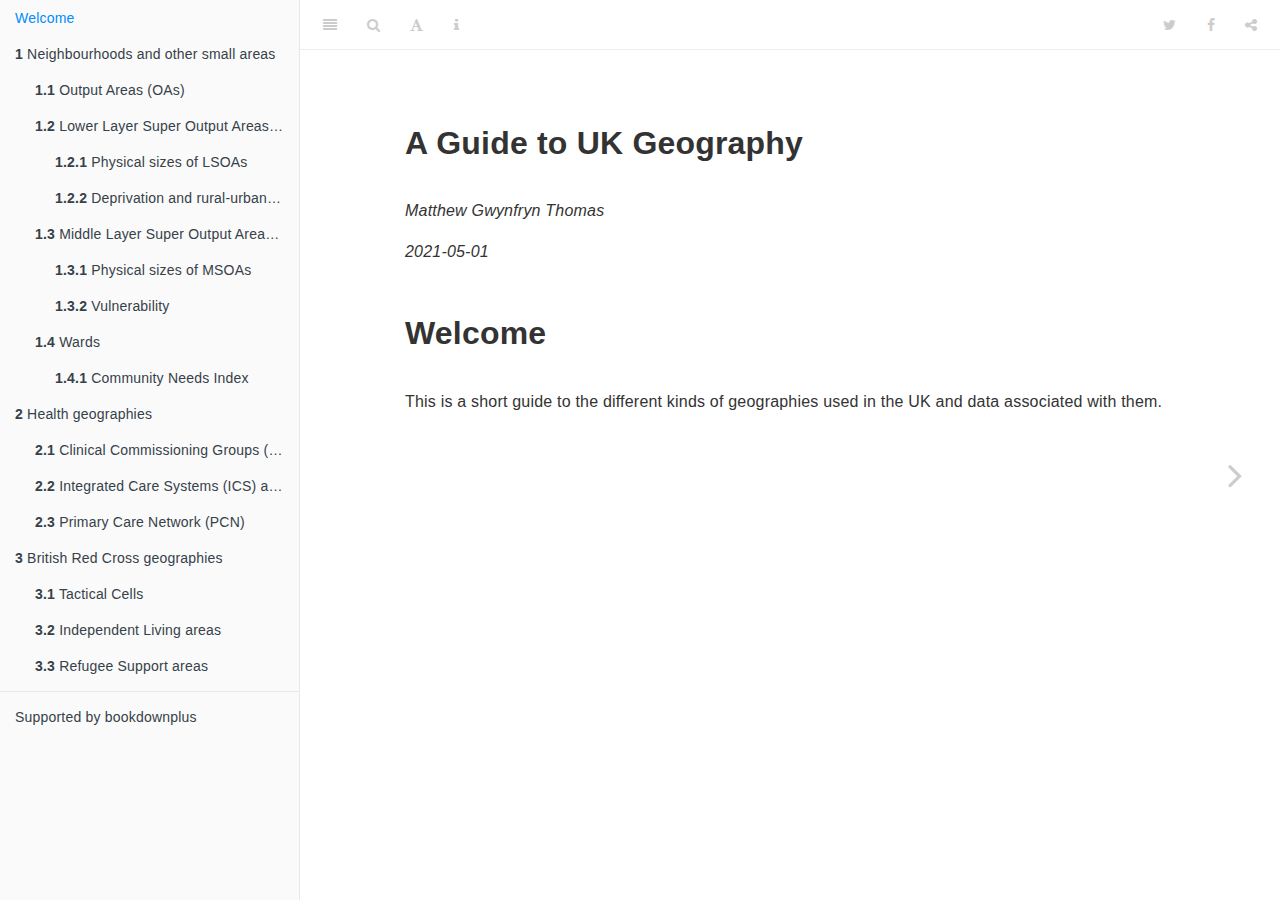
<file: docs/index.html>
<!DOCTYPE html>
<html lang="" xml:lang="">
<head>

  <meta charset="utf-8" />
  <meta http-equiv="X-UA-Compatible" content="IE=edge" />
  <title>A Guide to UK Geography</title>
  <meta name="description" content="A Guide to UK Geography" />
  <meta name="generator" content="bookdown 0.21 and GitBook 2.6.7" />

  <meta property="og:title" content="A Guide to UK Geography" />
  <meta property="og:type" content="book" />
  
  
  
  <meta name="github-repo" content="matthewgthomas/UK-geography-guide" />

  <meta name="twitter:card" content="summary" />
  <meta name="twitter:title" content="A Guide to UK Geography" />
  
  
  

<meta name="author" content="Matthew Gwynfryn Thomas" />


<meta name="date" content="2021-05-01" />

  <meta name="viewport" content="width=device-width, initial-scale=1" />
  <meta name="apple-mobile-web-app-capable" content="yes" />
  <meta name="apple-mobile-web-app-status-bar-style" content="black" />
  
  

<link rel="next" href="neighbourhoods-and-other-small-areas.html"/>
<script src="libs/header-attrs-2.5/header-attrs.js"></script>
<script src="libs/jquery-2.2.3/jquery.min.js"></script>
<link href="libs/gitbook-2.6.7/css/style.css" rel="stylesheet" />
<link href="libs/gitbook-2.6.7/css/plugin-table.css" rel="stylesheet" />
<link href="libs/gitbook-2.6.7/css/plugin-bookdown.css" rel="stylesheet" />
<link href="libs/gitbook-2.6.7/css/plugin-highlight.css" rel="stylesheet" />
<link href="libs/gitbook-2.6.7/css/plugin-search.css" rel="stylesheet" />
<link href="libs/gitbook-2.6.7/css/plugin-fontsettings.css" rel="stylesheet" />
<link href="libs/gitbook-2.6.7/css/plugin-clipboard.css" rel="stylesheet" />









<link href="libs/anchor-sections-1.0/anchor-sections.css" rel="stylesheet" />
<script src="libs/anchor-sections-1.0/anchor-sections.js"></script>
<script src="libs/htmlwidgets-1.5.2/htmlwidgets.js"></script>
<link href="libs/leaflet-1.3.1/leaflet.css" rel="stylesheet" />
<script src="libs/leaflet-1.3.1/leaflet.js"></script>
<link href="libs/leafletfix-1.0.0/leafletfix.css" rel="stylesheet" />
<script src="libs/Proj4Leaflet-1.0.1/proj4-compressed.js"></script>
<script src="libs/Proj4Leaflet-1.0.1/proj4leaflet.js"></script>
<link href="libs/rstudio_leaflet-1.3.1/rstudio_leaflet.css" rel="stylesheet" />
<script src="libs/leaflet-binding-2.0.3/leaflet.js"></script>
<!-- source: https://stackoverflow.com/a/64715239 -->
<script>
  function unrolltab(evt, tabName) {
    var i, tabcontent, tablinks;
    tabcontent = document.getElementsByClassName("tabcontent");
    for (i = 0; i < tabcontent.length; i++) {
      tabcontent[i].style.display = "none";
    }
    tablinks = document.getElementsByClassName("tablinks");
    for (i = 0; i < tablinks.length; i++) {
      tablinks[i].className = tablinks[i].className.replace(" active", "");
    }
    document.getElementById(tabName).style.display = "block";
    evt.currentTarget.className += " active";
  }
</script>



<link rel="stylesheet" href="style.css" type="text/css" />
</head>

<body>



  <div class="book without-animation with-summary font-size-2 font-family-1" data-basepath=".">

    <div class="book-summary">
      <nav role="navigation">

<ul class="summary">
<li class="chapter" data-level="" data-path="index.html"><a href="index.html"><i class="fa fa-check"></i>Welcome</a></li>
<li class="chapter" data-level="1" data-path="neighbourhoods-and-other-small-areas.html"><a href="neighbourhoods-and-other-small-areas.html"><i class="fa fa-check"></i><b>1</b> Neighbourhoods and other small areas</a>
<ul>
<li class="chapter" data-level="1.1" data-path="neighbourhoods-and-other-small-areas.html"><a href="neighbourhoods-and-other-small-areas.html#output-areas-oas"><i class="fa fa-check"></i><b>1.1</b> Output Areas (OAs)</a></li>
<li class="chapter" data-level="1.2" data-path="neighbourhoods-and-other-small-areas.html"><a href="neighbourhoods-and-other-small-areas.html#lower-layer-super-output-areas-lsoas"><i class="fa fa-check"></i><b>1.2</b> Lower Layer Super Output Areas (LSOAs)</a>
<ul>
<li class="chapter" data-level="1.2.1" data-path="neighbourhoods-and-other-small-areas.html"><a href="neighbourhoods-and-other-small-areas.html#physical-sizes-of-lsoas"><i class="fa fa-check"></i><b>1.2.1</b> Physical sizes of LSOAs</a></li>
<li class="chapter" data-level="1.2.2" data-path="neighbourhoods-and-other-small-areas.html"><a href="neighbourhoods-and-other-small-areas.html#deprivation-and-rural-urban-classifications"><i class="fa fa-check"></i><b>1.2.2</b> Deprivation and rural-urban classifications</a></li>
</ul></li>
<li class="chapter" data-level="1.3" data-path="neighbourhoods-and-other-small-areas.html"><a href="neighbourhoods-and-other-small-areas.html#middle-layer-super-output-areas-msoas"><i class="fa fa-check"></i><b>1.3</b> Middle Layer Super Output Areas (MSOAs)</a>
<ul>
<li class="chapter" data-level="1.3.1" data-path="neighbourhoods-and-other-small-areas.html"><a href="neighbourhoods-and-other-small-areas.html#physical-sizes-of-msoas"><i class="fa fa-check"></i><b>1.3.1</b> Physical sizes of MSOAs</a></li>
<li class="chapter" data-level="1.3.2" data-path="neighbourhoods-and-other-small-areas.html"><a href="neighbourhoods-and-other-small-areas.html#vulnerability"><i class="fa fa-check"></i><b>1.3.2</b> Vulnerability</a></li>
</ul></li>
<li class="chapter" data-level="1.4" data-path="neighbourhoods-and-other-small-areas.html"><a href="neighbourhoods-and-other-small-areas.html#wards"><i class="fa fa-check"></i><b>1.4</b> Wards</a>
<ul>
<li class="chapter" data-level="1.4.1" data-path="neighbourhoods-and-other-small-areas.html"><a href="neighbourhoods-and-other-small-areas.html#community-needs-index"><i class="fa fa-check"></i><b>1.4.1</b> Community Needs Index</a></li>
</ul></li>
</ul></li>
<li class="chapter" data-level="2" data-path="health-geographies.html"><a href="health-geographies.html"><i class="fa fa-check"></i><b>2</b> Health geographies</a>
<ul>
<li class="chapter" data-level="2.1" data-path="health-geographies.html"><a href="health-geographies.html#clinical-commissioning-groups-ccg"><i class="fa fa-check"></i><b>2.1</b> Clinical Commissioning Groups (CCG)</a></li>
<li class="chapter" data-level="2.2" data-path="health-geographies.html"><a href="health-geographies.html#integrated-care-systems-ics-and-sustainability-transformation-partnerships-stp"><i class="fa fa-check"></i><b>2.2</b> Integrated Care Systems (ICS) and Sustainability &amp; Transformation Partnerships (STP)</a></li>
<li class="chapter" data-level="2.3" data-path="health-geographies.html"><a href="health-geographies.html#primary-care-network-pcn"><i class="fa fa-check"></i><b>2.3</b> Primary Care Network (PCN)</a></li>
</ul></li>
<li class="chapter" data-level="3" data-path="british-red-cross-geographies.html"><a href="british-red-cross-geographies.html"><i class="fa fa-check"></i><b>3</b> British Red Cross geographies</a>
<ul>
<li class="chapter" data-level="3.1" data-path="british-red-cross-geographies.html"><a href="british-red-cross-geographies.html#tactical-cells"><i class="fa fa-check"></i><b>3.1</b> Tactical Cells</a></li>
<li class="chapter" data-level="3.2" data-path="british-red-cross-geographies.html"><a href="british-red-cross-geographies.html#independent-living-areas"><i class="fa fa-check"></i><b>3.2</b> Independent Living areas</a></li>
<li class="chapter" data-level="3.3" data-path="british-red-cross-geographies.html"><a href="british-red-cross-geographies.html#refugee-support-areas"><i class="fa fa-check"></i><b>3.3</b> Refugee Support areas</a></li>
</ul></li>
<li class="divider"></li>
<li><a href="https://bookdown.org/baydap/bookdownplus/" target="blank">Supported by bookdownplus</a></li>
</ul>

      </nav>
    </div>

    <div class="book-body">
      <div class="body-inner">
        <div class="book-header" role="navigation">
          <h1>
            <i class="fa fa-circle-o-notch fa-spin"></i><a href="./">A Guide to UK Geography</a>
          </h1>
        </div>

        <div class="page-wrapper" tabindex="-1" role="main">
          <div class="page-inner">

            <section class="normal" id="section-">
<div id="header">
<h1 class="title">A Guide to UK Geography</h1>
<p class="author"><em>Matthew Gwynfryn Thomas</em></p>
<p class="date"><em>2021-05-01</em></p>
</div>
<div id="welcome" class="section level1 unnumbered">
<h1>Welcome</h1>
<p>This is a short guide to the different kinds of geographies used in the UK and data associated with them.</p>

</div>
            </section>

          </div>
        </div>
      </div>

<a href="neighbourhoods-and-other-small-areas.html" class="navigation navigation-next navigation-unique" aria-label="Next page"><i class="fa fa-angle-right"></i></a>
    </div>
  </div>
<script src="libs/gitbook-2.6.7/js/app.min.js"></script>
<script src="libs/gitbook-2.6.7/js/lunr.js"></script>
<script src="libs/gitbook-2.6.7/js/clipboard.min.js"></script>
<script src="libs/gitbook-2.6.7/js/plugin-search.js"></script>
<script src="libs/gitbook-2.6.7/js/plugin-sharing.js"></script>
<script src="libs/gitbook-2.6.7/js/plugin-fontsettings.js"></script>
<script src="libs/gitbook-2.6.7/js/plugin-bookdown.js"></script>
<script src="libs/gitbook-2.6.7/js/jquery.highlight.js"></script>
<script src="libs/gitbook-2.6.7/js/plugin-clipboard.js"></script>
<script>
gitbook.require(["gitbook"], function(gitbook) {
gitbook.start({
"sharing": {
"github": false,
"facebook": true,
"twitter": true,
"linkedin": false,
"weibo": false,
"instapaper": false,
"vk": false,
"all": ["facebook", "twitter", "linkedin", "weibo", "instapaper"]
},
"fontsettings": {
"theme": "white",
"family": "sans",
"size": 2
},
"edit": {
"link": null,
"text": null
},
"history": {
"link": null,
"text": null
},
"view": {
"link": null,
"text": null
},
"download": null,
"toc": {
"collapse": "none"
}
});
});
</script>

</body>

</html>
</file>
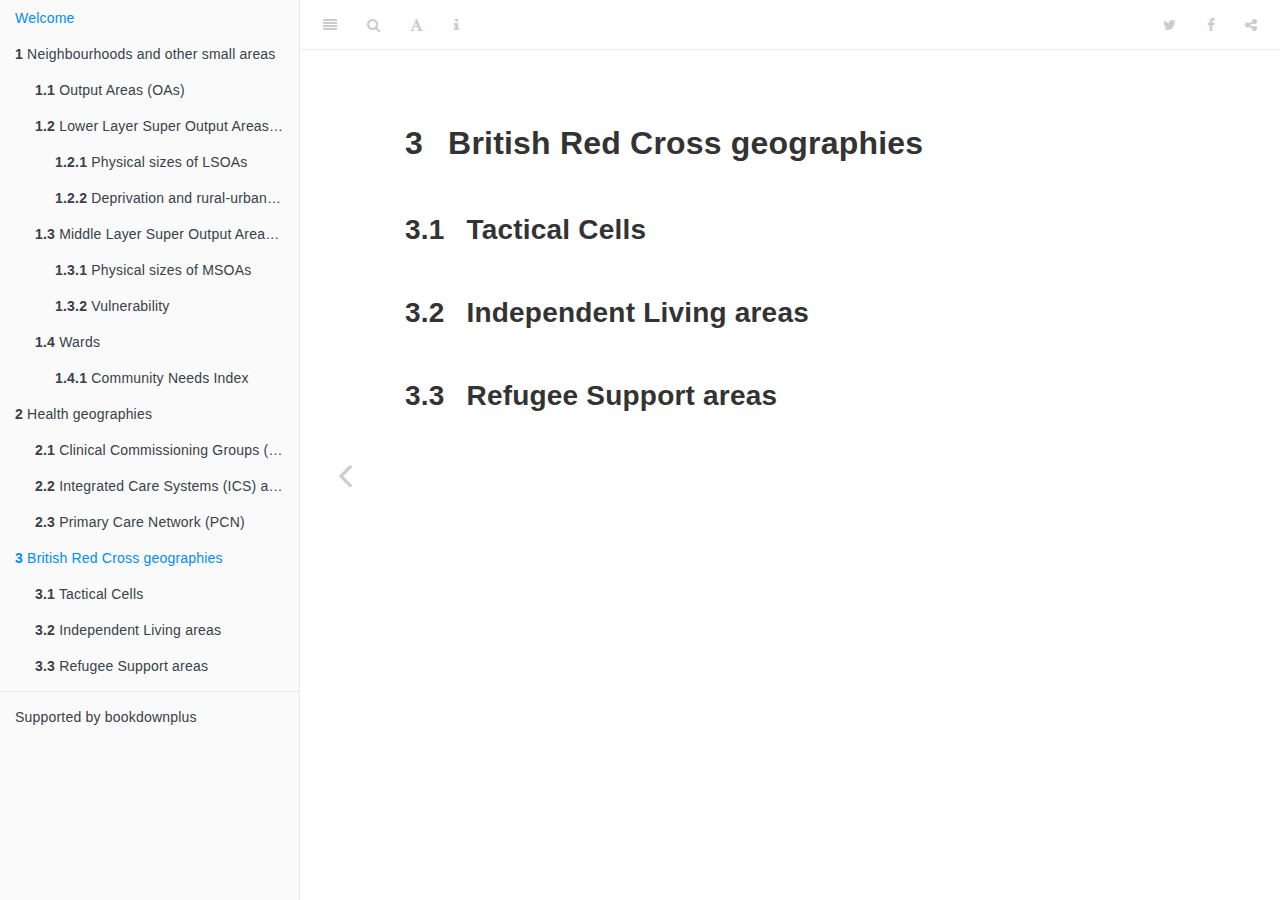
<file: docs/british-red-cross-geographies.html>
<!DOCTYPE html>
<html lang="" xml:lang="">
<head>

  <meta charset="utf-8" />
  <meta http-equiv="X-UA-Compatible" content="IE=edge" />
  <title>3 British Red Cross geographies | A Guide to UK Geography</title>
  <meta name="description" content="3 British Red Cross geographies | A Guide to UK Geography" />
  <meta name="generator" content="bookdown 0.21 and GitBook 2.6.7" />

  <meta property="og:title" content="3 British Red Cross geographies | A Guide to UK Geography" />
  <meta property="og:type" content="book" />
  
  
  
  <meta name="github-repo" content="matthewgthomas/UK-geography-guide" />

  <meta name="twitter:card" content="summary" />
  <meta name="twitter:title" content="3 British Red Cross geographies | A Guide to UK Geography" />
  
  
  

<meta name="author" content="Matthew Gwynfryn Thomas" />


<meta name="date" content="2021-05-01" />

  <meta name="viewport" content="width=device-width, initial-scale=1" />
  <meta name="apple-mobile-web-app-capable" content="yes" />
  <meta name="apple-mobile-web-app-status-bar-style" content="black" />
  
  
<link rel="prev" href="health-geographies.html"/>

<script src="libs/header-attrs-2.5/header-attrs.js"></script>
<script src="libs/jquery-2.2.3/jquery.min.js"></script>
<link href="libs/gitbook-2.6.7/css/style.css" rel="stylesheet" />
<link href="libs/gitbook-2.6.7/css/plugin-table.css" rel="stylesheet" />
<link href="libs/gitbook-2.6.7/css/plugin-bookdown.css" rel="stylesheet" />
<link href="libs/gitbook-2.6.7/css/plugin-highlight.css" rel="stylesheet" />
<link href="libs/gitbook-2.6.7/css/plugin-search.css" rel="stylesheet" />
<link href="libs/gitbook-2.6.7/css/plugin-fontsettings.css" rel="stylesheet" />
<link href="libs/gitbook-2.6.7/css/plugin-clipboard.css" rel="stylesheet" />









<link href="libs/anchor-sections-1.0/anchor-sections.css" rel="stylesheet" />
<script src="libs/anchor-sections-1.0/anchor-sections.js"></script>
<script src="libs/htmlwidgets-1.5.2/htmlwidgets.js"></script>
<link href="libs/leaflet-1.3.1/leaflet.css" rel="stylesheet" />
<script src="libs/leaflet-1.3.1/leaflet.js"></script>
<link href="libs/leafletfix-1.0.0/leafletfix.css" rel="stylesheet" />
<script src="libs/Proj4Leaflet-1.0.1/proj4-compressed.js"></script>
<script src="libs/Proj4Leaflet-1.0.1/proj4leaflet.js"></script>
<link href="libs/rstudio_leaflet-1.3.1/rstudio_leaflet.css" rel="stylesheet" />
<script src="libs/leaflet-binding-2.0.3/leaflet.js"></script>
<!-- source: https://stackoverflow.com/a/64715239 -->
<script>
  function unrolltab(evt, tabName) {
    var i, tabcontent, tablinks;
    tabcontent = document.getElementsByClassName("tabcontent");
    for (i = 0; i < tabcontent.length; i++) {
      tabcontent[i].style.display = "none";
    }
    tablinks = document.getElementsByClassName("tablinks");
    for (i = 0; i < tablinks.length; i++) {
      tablinks[i].className = tablinks[i].className.replace(" active", "");
    }
    document.getElementById(tabName).style.display = "block";
    evt.currentTarget.className += " active";
  }
</script>



<link rel="stylesheet" href="style.css" type="text/css" />
</head>

<body>



  <div class="book without-animation with-summary font-size-2 font-family-1" data-basepath=".">

    <div class="book-summary">
      <nav role="navigation">

<ul class="summary">
<li class="chapter" data-level="" data-path="index.html"><a href="index.html"><i class="fa fa-check"></i>Welcome</a></li>
<li class="chapter" data-level="1" data-path="neighbourhoods-and-other-small-areas.html"><a href="neighbourhoods-and-other-small-areas.html"><i class="fa fa-check"></i><b>1</b> Neighbourhoods and other small areas</a>
<ul>
<li class="chapter" data-level="1.1" data-path="neighbourhoods-and-other-small-areas.html"><a href="neighbourhoods-and-other-small-areas.html#output-areas-oas"><i class="fa fa-check"></i><b>1.1</b> Output Areas (OAs)</a></li>
<li class="chapter" data-level="1.2" data-path="neighbourhoods-and-other-small-areas.html"><a href="neighbourhoods-and-other-small-areas.html#lower-layer-super-output-areas-lsoas"><i class="fa fa-check"></i><b>1.2</b> Lower Layer Super Output Areas (LSOAs)</a>
<ul>
<li class="chapter" data-level="1.2.1" data-path="neighbourhoods-and-other-small-areas.html"><a href="neighbourhoods-and-other-small-areas.html#physical-sizes-of-lsoas"><i class="fa fa-check"></i><b>1.2.1</b> Physical sizes of LSOAs</a></li>
<li class="chapter" data-level="1.2.2" data-path="neighbourhoods-and-other-small-areas.html"><a href="neighbourhoods-and-other-small-areas.html#deprivation-and-rural-urban-classifications"><i class="fa fa-check"></i><b>1.2.2</b> Deprivation and rural-urban classifications</a></li>
</ul></li>
<li class="chapter" data-level="1.3" data-path="neighbourhoods-and-other-small-areas.html"><a href="neighbourhoods-and-other-small-areas.html#middle-layer-super-output-areas-msoas"><i class="fa fa-check"></i><b>1.3</b> Middle Layer Super Output Areas (MSOAs)</a>
<ul>
<li class="chapter" data-level="1.3.1" data-path="neighbourhoods-and-other-small-areas.html"><a href="neighbourhoods-and-other-small-areas.html#physical-sizes-of-msoas"><i class="fa fa-check"></i><b>1.3.1</b> Physical sizes of MSOAs</a></li>
<li class="chapter" data-level="1.3.2" data-path="neighbourhoods-and-other-small-areas.html"><a href="neighbourhoods-and-other-small-areas.html#vulnerability"><i class="fa fa-check"></i><b>1.3.2</b> Vulnerability</a></li>
</ul></li>
<li class="chapter" data-level="1.4" data-path="neighbourhoods-and-other-small-areas.html"><a href="neighbourhoods-and-other-small-areas.html#wards"><i class="fa fa-check"></i><b>1.4</b> Wards</a>
<ul>
<li class="chapter" data-level="1.4.1" data-path="neighbourhoods-and-other-small-areas.html"><a href="neighbourhoods-and-other-small-areas.html#community-needs-index"><i class="fa fa-check"></i><b>1.4.1</b> Community Needs Index</a></li>
</ul></li>
</ul></li>
<li class="chapter" data-level="2" data-path="health-geographies.html"><a href="health-geographies.html"><i class="fa fa-check"></i><b>2</b> Health geographies</a>
<ul>
<li class="chapter" data-level="2.1" data-path="health-geographies.html"><a href="health-geographies.html#clinical-commissioning-groups-ccg"><i class="fa fa-check"></i><b>2.1</b> Clinical Commissioning Groups (CCG)</a></li>
<li class="chapter" data-level="2.2" data-path="health-geographies.html"><a href="health-geographies.html#integrated-care-systems-ics-and-sustainability-transformation-partnerships-stp"><i class="fa fa-check"></i><b>2.2</b> Integrated Care Systems (ICS) and Sustainability &amp; Transformation Partnerships (STP)</a></li>
<li class="chapter" data-level="2.3" data-path="health-geographies.html"><a href="health-geographies.html#primary-care-network-pcn"><i class="fa fa-check"></i><b>2.3</b> Primary Care Network (PCN)</a></li>
</ul></li>
<li class="chapter" data-level="3" data-path="british-red-cross-geographies.html"><a href="british-red-cross-geographies.html"><i class="fa fa-check"></i><b>3</b> British Red Cross geographies</a>
<ul>
<li class="chapter" data-level="3.1" data-path="british-red-cross-geographies.html"><a href="british-red-cross-geographies.html#tactical-cells"><i class="fa fa-check"></i><b>3.1</b> Tactical Cells</a></li>
<li class="chapter" data-level="3.2" data-path="british-red-cross-geographies.html"><a href="british-red-cross-geographies.html#independent-living-areas"><i class="fa fa-check"></i><b>3.2</b> Independent Living areas</a></li>
<li class="chapter" data-level="3.3" data-path="british-red-cross-geographies.html"><a href="british-red-cross-geographies.html#refugee-support-areas"><i class="fa fa-check"></i><b>3.3</b> Refugee Support areas</a></li>
</ul></li>
<li class="divider"></li>
<li><a href="https://bookdown.org/baydap/bookdownplus/" target="blank">Supported by bookdownplus</a></li>
</ul>

      </nav>
    </div>

    <div class="book-body">
      <div class="body-inner">
        <div class="book-header" role="navigation">
          <h1>
            <i class="fa fa-circle-o-notch fa-spin"></i><a href="./">A Guide to UK Geography</a>
          </h1>
        </div>

        <div class="page-wrapper" tabindex="-1" role="main">
          <div class="page-inner">

            <section class="normal" id="section-">
<div id="british-red-cross-geographies" class="section level1" number="3">
<h1><span class="header-section-number">3</span> British Red Cross geographies</h1>
<div id="tactical-cells" class="section level2" number="3.1">
<h2><span class="header-section-number">3.1</span> Tactical Cells</h2>
</div>
<div id="independent-living-areas" class="section level2" number="3.2">
<h2><span class="header-section-number">3.2</span> Independent Living areas</h2>
</div>
<div id="refugee-support-areas" class="section level2" number="3.3">
<h2><span class="header-section-number">3.3</span> Refugee Support areas</h2>

</div>
</div>
            </section>

          </div>
        </div>
      </div>
<a href="health-geographies.html" class="navigation navigation-prev navigation-unique" aria-label="Previous page"><i class="fa fa-angle-left"></i></a>

    </div>
  </div>
<script src="libs/gitbook-2.6.7/js/app.min.js"></script>
<script src="libs/gitbook-2.6.7/js/lunr.js"></script>
<script src="libs/gitbook-2.6.7/js/clipboard.min.js"></script>
<script src="libs/gitbook-2.6.7/js/plugin-search.js"></script>
<script src="libs/gitbook-2.6.7/js/plugin-sharing.js"></script>
<script src="libs/gitbook-2.6.7/js/plugin-fontsettings.js"></script>
<script src="libs/gitbook-2.6.7/js/plugin-bookdown.js"></script>
<script src="libs/gitbook-2.6.7/js/jquery.highlight.js"></script>
<script src="libs/gitbook-2.6.7/js/plugin-clipboard.js"></script>
<script>
gitbook.require(["gitbook"], function(gitbook) {
gitbook.start({
"sharing": {
"github": false,
"facebook": true,
"twitter": true,
"linkedin": false,
"weibo": false,
"instapaper": false,
"vk": false,
"all": ["facebook", "twitter", "linkedin", "weibo", "instapaper"]
},
"fontsettings": {
"theme": "white",
"family": "sans",
"size": 2
},
"edit": {
"link": null,
"text": null
},
"history": {
"link": null,
"text": null
},
"view": {
"link": null,
"text": null
},
"download": null,
"toc": {
"collapse": "none"
}
});
});
</script>

</body>

</html>
</file>
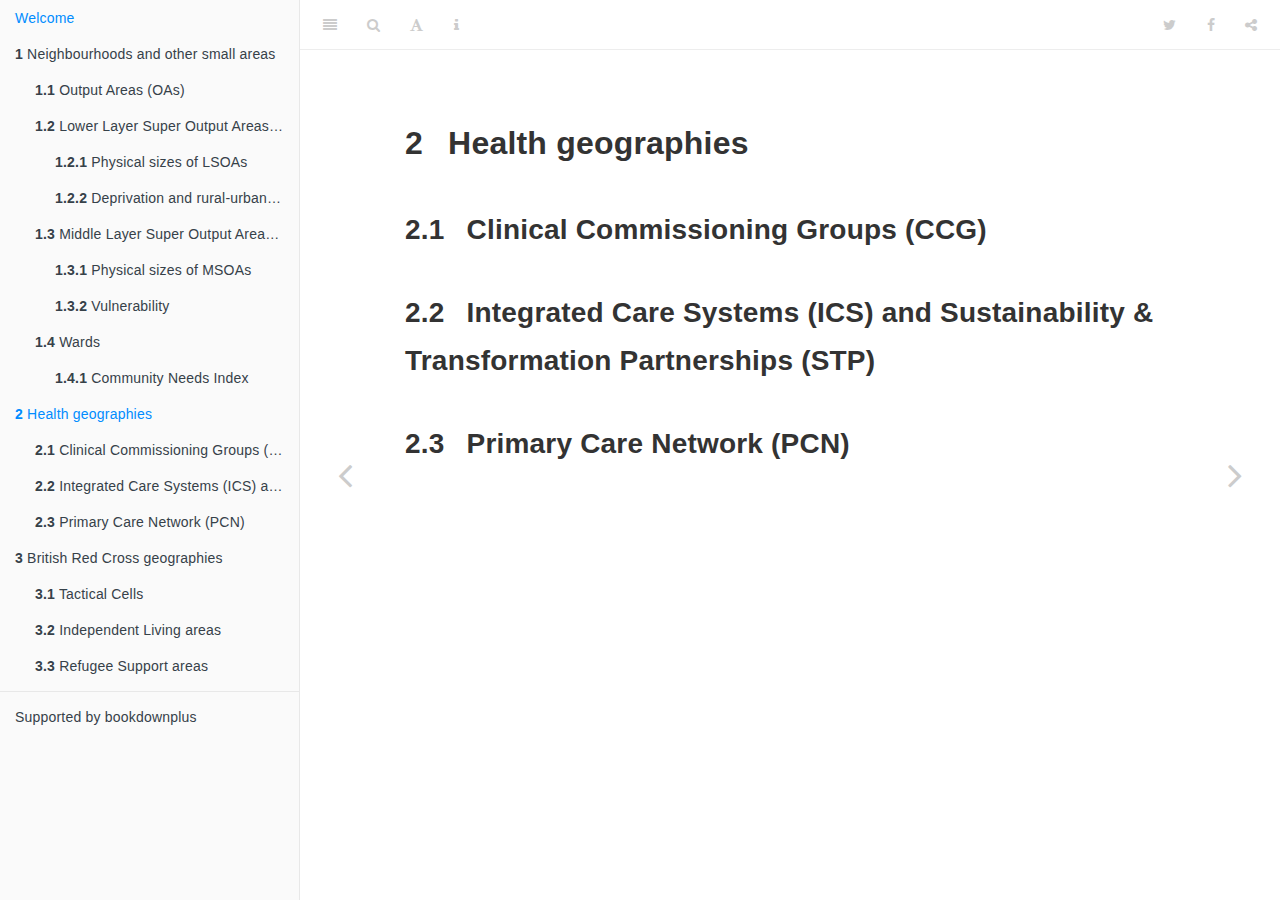
<file: docs/health-geographies.html>
<!DOCTYPE html>
<html lang="" xml:lang="">
<head>

  <meta charset="utf-8" />
  <meta http-equiv="X-UA-Compatible" content="IE=edge" />
  <title>2 Health geographies | A Guide to UK Geography</title>
  <meta name="description" content="2 Health geographies | A Guide to UK Geography" />
  <meta name="generator" content="bookdown 0.21 and GitBook 2.6.7" />

  <meta property="og:title" content="2 Health geographies | A Guide to UK Geography" />
  <meta property="og:type" content="book" />
  
  
  
  <meta name="github-repo" content="matthewgthomas/UK-geography-guide" />

  <meta name="twitter:card" content="summary" />
  <meta name="twitter:title" content="2 Health geographies | A Guide to UK Geography" />
  
  
  

<meta name="author" content="Matthew Gwynfryn Thomas" />


<meta name="date" content="2021-05-01" />

  <meta name="viewport" content="width=device-width, initial-scale=1" />
  <meta name="apple-mobile-web-app-capable" content="yes" />
  <meta name="apple-mobile-web-app-status-bar-style" content="black" />
  
  
<link rel="prev" href="neighbourhoods-and-other-small-areas.html"/>
<link rel="next" href="british-red-cross-geographies.html"/>
<script src="libs/header-attrs-2.5/header-attrs.js"></script>
<script src="libs/jquery-2.2.3/jquery.min.js"></script>
<link href="libs/gitbook-2.6.7/css/style.css" rel="stylesheet" />
<link href="libs/gitbook-2.6.7/css/plugin-table.css" rel="stylesheet" />
<link href="libs/gitbook-2.6.7/css/plugin-bookdown.css" rel="stylesheet" />
<link href="libs/gitbook-2.6.7/css/plugin-highlight.css" rel="stylesheet" />
<link href="libs/gitbook-2.6.7/css/plugin-search.css" rel="stylesheet" />
<link href="libs/gitbook-2.6.7/css/plugin-fontsettings.css" rel="stylesheet" />
<link href="libs/gitbook-2.6.7/css/plugin-clipboard.css" rel="stylesheet" />









<link href="libs/anchor-sections-1.0/anchor-sections.css" rel="stylesheet" />
<script src="libs/anchor-sections-1.0/anchor-sections.js"></script>
<script src="libs/htmlwidgets-1.5.2/htmlwidgets.js"></script>
<link href="libs/leaflet-1.3.1/leaflet.css" rel="stylesheet" />
<script src="libs/leaflet-1.3.1/leaflet.js"></script>
<link href="libs/leafletfix-1.0.0/leafletfix.css" rel="stylesheet" />
<script src="libs/Proj4Leaflet-1.0.1/proj4-compressed.js"></script>
<script src="libs/Proj4Leaflet-1.0.1/proj4leaflet.js"></script>
<link href="libs/rstudio_leaflet-1.3.1/rstudio_leaflet.css" rel="stylesheet" />
<script src="libs/leaflet-binding-2.0.3/leaflet.js"></script>
<!-- source: https://stackoverflow.com/a/64715239 -->
<script>
  function unrolltab(evt, tabName) {
    var i, tabcontent, tablinks;
    tabcontent = document.getElementsByClassName("tabcontent");
    for (i = 0; i < tabcontent.length; i++) {
      tabcontent[i].style.display = "none";
    }
    tablinks = document.getElementsByClassName("tablinks");
    for (i = 0; i < tablinks.length; i++) {
      tablinks[i].className = tablinks[i].className.replace(" active", "");
    }
    document.getElementById(tabName).style.display = "block";
    evt.currentTarget.className += " active";
  }
</script>



<link rel="stylesheet" href="style.css" type="text/css" />
</head>

<body>



  <div class="book without-animation with-summary font-size-2 font-family-1" data-basepath=".">

    <div class="book-summary">
      <nav role="navigation">

<ul class="summary">
<li class="chapter" data-level="" data-path="index.html"><a href="index.html"><i class="fa fa-check"></i>Welcome</a></li>
<li class="chapter" data-level="1" data-path="neighbourhoods-and-other-small-areas.html"><a href="neighbourhoods-and-other-small-areas.html"><i class="fa fa-check"></i><b>1</b> Neighbourhoods and other small areas</a>
<ul>
<li class="chapter" data-level="1.1" data-path="neighbourhoods-and-other-small-areas.html"><a href="neighbourhoods-and-other-small-areas.html#output-areas-oas"><i class="fa fa-check"></i><b>1.1</b> Output Areas (OAs)</a></li>
<li class="chapter" data-level="1.2" data-path="neighbourhoods-and-other-small-areas.html"><a href="neighbourhoods-and-other-small-areas.html#lower-layer-super-output-areas-lsoas"><i class="fa fa-check"></i><b>1.2</b> Lower Layer Super Output Areas (LSOAs)</a>
<ul>
<li class="chapter" data-level="1.2.1" data-path="neighbourhoods-and-other-small-areas.html"><a href="neighbourhoods-and-other-small-areas.html#physical-sizes-of-lsoas"><i class="fa fa-check"></i><b>1.2.1</b> Physical sizes of LSOAs</a></li>
<li class="chapter" data-level="1.2.2" data-path="neighbourhoods-and-other-small-areas.html"><a href="neighbourhoods-and-other-small-areas.html#deprivation-and-rural-urban-classifications"><i class="fa fa-check"></i><b>1.2.2</b> Deprivation and rural-urban classifications</a></li>
</ul></li>
<li class="chapter" data-level="1.3" data-path="neighbourhoods-and-other-small-areas.html"><a href="neighbourhoods-and-other-small-areas.html#middle-layer-super-output-areas-msoas"><i class="fa fa-check"></i><b>1.3</b> Middle Layer Super Output Areas (MSOAs)</a>
<ul>
<li class="chapter" data-level="1.3.1" data-path="neighbourhoods-and-other-small-areas.html"><a href="neighbourhoods-and-other-small-areas.html#physical-sizes-of-msoas"><i class="fa fa-check"></i><b>1.3.1</b> Physical sizes of MSOAs</a></li>
<li class="chapter" data-level="1.3.2" data-path="neighbourhoods-and-other-small-areas.html"><a href="neighbourhoods-and-other-small-areas.html#vulnerability"><i class="fa fa-check"></i><b>1.3.2</b> Vulnerability</a></li>
</ul></li>
<li class="chapter" data-level="1.4" data-path="neighbourhoods-and-other-small-areas.html"><a href="neighbourhoods-and-other-small-areas.html#wards"><i class="fa fa-check"></i><b>1.4</b> Wards</a>
<ul>
<li class="chapter" data-level="1.4.1" data-path="neighbourhoods-and-other-small-areas.html"><a href="neighbourhoods-and-other-small-areas.html#community-needs-index"><i class="fa fa-check"></i><b>1.4.1</b> Community Needs Index</a></li>
</ul></li>
</ul></li>
<li class="chapter" data-level="2" data-path="health-geographies.html"><a href="health-geographies.html"><i class="fa fa-check"></i><b>2</b> Health geographies</a>
<ul>
<li class="chapter" data-level="2.1" data-path="health-geographies.html"><a href="health-geographies.html#clinical-commissioning-groups-ccg"><i class="fa fa-check"></i><b>2.1</b> Clinical Commissioning Groups (CCG)</a></li>
<li class="chapter" data-level="2.2" data-path="health-geographies.html"><a href="health-geographies.html#integrated-care-systems-ics-and-sustainability-transformation-partnerships-stp"><i class="fa fa-check"></i><b>2.2</b> Integrated Care Systems (ICS) and Sustainability &amp; Transformation Partnerships (STP)</a></li>
<li class="chapter" data-level="2.3" data-path="health-geographies.html"><a href="health-geographies.html#primary-care-network-pcn"><i class="fa fa-check"></i><b>2.3</b> Primary Care Network (PCN)</a></li>
</ul></li>
<li class="chapter" data-level="3" data-path="british-red-cross-geographies.html"><a href="british-red-cross-geographies.html"><i class="fa fa-check"></i><b>3</b> British Red Cross geographies</a>
<ul>
<li class="chapter" data-level="3.1" data-path="british-red-cross-geographies.html"><a href="british-red-cross-geographies.html#tactical-cells"><i class="fa fa-check"></i><b>3.1</b> Tactical Cells</a></li>
<li class="chapter" data-level="3.2" data-path="british-red-cross-geographies.html"><a href="british-red-cross-geographies.html#independent-living-areas"><i class="fa fa-check"></i><b>3.2</b> Independent Living areas</a></li>
<li class="chapter" data-level="3.3" data-path="british-red-cross-geographies.html"><a href="british-red-cross-geographies.html#refugee-support-areas"><i class="fa fa-check"></i><b>3.3</b> Refugee Support areas</a></li>
</ul></li>
<li class="divider"></li>
<li><a href="https://bookdown.org/baydap/bookdownplus/" target="blank">Supported by bookdownplus</a></li>
</ul>

      </nav>
    </div>

    <div class="book-body">
      <div class="body-inner">
        <div class="book-header" role="navigation">
          <h1>
            <i class="fa fa-circle-o-notch fa-spin"></i><a href="./">A Guide to UK Geography</a>
          </h1>
        </div>

        <div class="page-wrapper" tabindex="-1" role="main">
          <div class="page-inner">

            <section class="normal" id="section-">
<div id="health-geographies" class="section level1" number="2">
<h1><span class="header-section-number">2</span> Health geographies</h1>
<div id="clinical-commissioning-groups-ccg" class="section level2" number="2.1">
<h2><span class="header-section-number">2.1</span> Clinical Commissioning Groups (CCG)</h2>
</div>
<div id="integrated-care-systems-ics-and-sustainability-transformation-partnerships-stp" class="section level2" number="2.2">
<h2><span class="header-section-number">2.2</span> Integrated Care Systems (ICS) and Sustainability &amp; Transformation Partnerships (STP)</h2>
</div>
<div id="primary-care-network-pcn" class="section level2" number="2.3">
<h2><span class="header-section-number">2.3</span> Primary Care Network (PCN)</h2>

</div>
</div>
            </section>

          </div>
        </div>
      </div>
<a href="neighbourhoods-and-other-small-areas.html" class="navigation navigation-prev " aria-label="Previous page"><i class="fa fa-angle-left"></i></a>
<a href="british-red-cross-geographies.html" class="navigation navigation-next " aria-label="Next page"><i class="fa fa-angle-right"></i></a>
    </div>
  </div>
<script src="libs/gitbook-2.6.7/js/app.min.js"></script>
<script src="libs/gitbook-2.6.7/js/lunr.js"></script>
<script src="libs/gitbook-2.6.7/js/clipboard.min.js"></script>
<script src="libs/gitbook-2.6.7/js/plugin-search.js"></script>
<script src="libs/gitbook-2.6.7/js/plugin-sharing.js"></script>
<script src="libs/gitbook-2.6.7/js/plugin-fontsettings.js"></script>
<script src="libs/gitbook-2.6.7/js/plugin-bookdown.js"></script>
<script src="libs/gitbook-2.6.7/js/jquery.highlight.js"></script>
<script src="libs/gitbook-2.6.7/js/plugin-clipboard.js"></script>
<script>
gitbook.require(["gitbook"], function(gitbook) {
gitbook.start({
"sharing": {
"github": false,
"facebook": true,
"twitter": true,
"linkedin": false,
"weibo": false,
"instapaper": false,
"vk": false,
"all": ["facebook", "twitter", "linkedin", "weibo", "instapaper"]
},
"fontsettings": {
"theme": "white",
"family": "sans",
"size": 2
},
"edit": {
"link": null,
"text": null
},
"history": {
"link": null,
"text": null
},
"view": {
"link": null,
"text": null
},
"download": null,
"toc": {
"collapse": "none"
}
});
});
</script>

</body>

</html>
</file>
<file: docs/libs/gitbook-2.6.7/css/plugin-table.css>
.book .book-body .page-wrapper .page-inner section.normal table{display:table;width:100%;border-collapse:collapse;border-spacing:0;overflow:auto}.book .book-body .page-wrapper .page-inner section.normal table td,.book .book-body .page-wrapper .page-inner section.normal table th{padding:6px 13px;border:1px solid #ddd}.book .book-body .page-wrapper .page-inner section.normal table tr{background-color:#fff;border-top:1px solid #ccc}.book .book-body .page-wrapper .page-inner section.normal table tr:nth-child(2n){background-color:#f8f8f8}.book .book-body .page-wrapper .page-inner section.normal table th{font-weight:700}
</file>
<file: docs/libs/gitbook-2.6.7/css/plugin-bookdown.css>
.book .book-header h1 {
  padding-left: 20px;
  padding-right: 20px;
}
.book .book-header.fixed {
  position: fixed;
  right: 0;
  top: 0;
  left: 0;
  border-bottom: 1px solid rgba(0,0,0,.07);
}
span.search-highlight {
  background-color: #ffff88;
}
@media (min-width: 600px) {
  .book.with-summary .book-header.fixed {
    left: 300px;
  }
}
@media (max-width: 1240px) {
  .book .book-body.fixed {
    top: 50px;
  }
  .book .book-body.fixed .body-inner {
    top: auto;
  }
}
@media (max-width: 600px) {
  .book.with-summary .book-header.fixed {
    left: calc(100% - 60px);
    min-width: 300px;
  }
  .book.with-summary .book-body {
    transform: none;
    left: calc(100% - 60px);
    min-width: 300px;
  }
  .book .book-body.fixed {
    top: 0;
  }
}

.book .book-body.fixed .body-inner {
  top: 50px;
}
.book .book-body .page-wrapper .page-inner section.normal sub, .book .book-body .page-wrapper .page-inner section.normal sup {
  font-size: 85%;
}

@media print {
  .book .book-summary, .book .book-body .book-header, .fa {
    display: none !important;
  }
  .book .book-body.fixed {
    left: 0px;
  }
  .book .book-body,.book .book-body .body-inner, .book.with-summary {
    overflow: visible !important;
  }
}
.kable_wrapper {
  border-spacing: 20px 0;
  border-collapse: separate;
  border: none;
  margin: auto;
}
.kable_wrapper > tbody > tr > td {
  vertical-align: top;
}
.book .book-body .page-wrapper .page-inner section.normal table tr.header {
  border-top-width: 2px;
}
.book .book-body .page-wrapper .page-inner section.normal table tr:last-child td {
  border-bottom-width: 2px;
}
.book .book-body .page-wrapper .page-inner section.normal table td, .book .book-body .page-wrapper .page-inner section.normal table th {
  border-left: none;
  border-right: none;
}
.book .book-body .page-wrapper .page-inner section.normal table.kable_wrapper > tbody > tr, .book .book-body .page-wrapper .page-inner section.normal table.kable_wrapper > tbody > tr > td {
  border-top: none;
}
.book .book-body .page-wrapper .page-inner section.normal table.kable_wrapper > tbody > tr:last-child > td {
    border-bottom: none;
}

div.theorem, div.lemma, div.corollary, div.proposition, div.conjecture {
  font-style: italic;
}
span.theorem, span.lemma, span.corollary, span.proposition, span.conjecture {
  font-style: normal;
}
div.proof>*:last-child:after {
  content: "\25a2";
  float: right;
}
.header-section-number {
  padding-right: .5em;
}
</file>
<file: docs/libs/gitbook-2.6.7/css/plugin-highlight.css>
.book .book-body .page-wrapper .page-inner section.normal pre,
.book .book-body .page-wrapper .page-inner section.normal code {
  /* http://jmblog.github.com/color-themes-for-google-code-highlightjs */
  /* Tomorrow Comment */
  /* Tomorrow Red */
  /* Tomorrow Orange */
  /* Tomorrow Yellow */
  /* Tomorrow Green */
  /* Tomorrow Aqua */
  /* Tomorrow Blue */
  /* Tomorrow Purple */
}
.book .book-body .page-wrapper .page-inner section.normal pre .hljs-comment,
.book .book-body .page-wrapper .page-inner section.normal code .hljs-comment,
.book .book-body .page-wrapper .page-inner section.normal pre .hljs-title,
.book .book-body .page-wrapper .page-inner section.normal code .hljs-title {
  color: #8e908c;
}
.book .book-body .page-wrapper .page-inner section.normal pre .hljs-variable,
.book .book-body .page-wrapper .page-inner section.normal code .hljs-variable,
.book .book-body .page-wrapper .page-inner section.normal pre .hljs-attribute,
.book .book-body .page-wrapper .page-inner section.normal code .hljs-attribute,
.book .book-body .page-wrapper .page-inner section.normal pre .hljs-tag,
.book .book-body .page-wrapper .page-inner section.normal code .hljs-tag,
.book .book-body .page-wrapper .page-inner section.normal pre .hljs-regexp,
.book .book-body .page-wrapper .page-inner section.normal code .hljs-regexp,
.book .book-body .page-wrapper .page-inner section.normal pre .ruby .hljs-constant,
.book .book-body .page-wrapper .page-inner section.normal code .ruby .hljs-constant,
.book .book-body .page-wrapper .page-inner section.normal pre .xml .hljs-tag .hljs-title,
.book .book-body .page-wrapper .page-inner section.normal code .xml .hljs-tag .hljs-title,
.book .book-body .page-wrapper .page-inner section.normal pre .xml .hljs-pi,
.book .book-body .page-wrapper .page-inner section.normal code .xml .hljs-pi,
.book .book-body .page-wrapper .page-inner section.normal pre .xml .hljs-doctype,
.book .book-body .page-wrapper .page-inner section.normal code .xml .hljs-doctype,
.book .book-body .page-wrapper .page-inner section.normal pre .html .hljs-doctype,
.book .book-body .page-wrapper .page-inner section.normal code .html .hljs-doctype,
.book .book-body .page-wrapper .page-inner section.normal pre .css .hljs-id,
.book .book-body .page-wrapper .page-inner section.normal code .css .hljs-id,
.book .book-body .page-wrapper .page-inner section.normal pre .css .hljs-class,
.book .book-body .page-wrapper .page-inner section.normal code .css .hljs-class,
.book .book-body .page-wrapper .page-inner section.normal pre .css .hljs-pseudo,
.book .book-body .page-wrapper .page-inner section.normal code .css .hljs-pseudo {
  color: #c82829;
}
.book .book-body .page-wrapper .page-inner section.normal pre .hljs-number,
.book .book-body .page-wrapper .page-inner section.normal code .hljs-number,
.book .book-body .page-wrapper .page-inner section.normal pre .hljs-preprocessor,
.book .book-body .page-wrapper .page-inner section.normal code .hljs-preprocessor,
.book .book-body .page-wrapper .page-inner section.normal pre .hljs-pragma,
.book .book-body .page-wrapper .page-inner section.normal code .hljs-pragma,
.book .book-body .page-wrapper .page-inner section.normal pre .hljs-built_in,
.book .book-body .page-wrapper .page-inner section.normal code .hljs-built_in,
.book .book-body .page-wrapper .page-inner section.normal pre .hljs-literal,
.book .book-body .page-wrapper .page-inner section.normal code .hljs-literal,
.book .book-body .page-wrapper .page-inner section.normal pre .hljs-params,
.book .book-body .page-wrapper .page-inner section.normal code .hljs-params,
.book .book-body .page-wrapper .page-inner section.normal pre .hljs-constant,
.book .book-body .page-wrapper .page-inner section.normal code .hljs-constant {
  color: #f5871f;
}
.book .book-body .page-wrapper .page-inner section.normal pre .ruby .hljs-class .hljs-title,
.book .book-body .page-wrapper .page-inner section.normal code .ruby .hljs-class .hljs-title,
.book .book-body .page-wrapper .page-inner section.normal pre .css .hljs-rules .hljs-attribute,
.book .book-body .page-wrapper .page-inner section.normal code .css .hljs-rules .hljs-attribute {
  color: #eab700;
}
.book .book-body .page-wrapper .page-inner section.normal pre .hljs-string,
.book .book-body .page-wrapper .page-inner section.normal code .hljs-string,
.book .book-body .page-wrapper .page-inner section.normal pre .hljs-value,
.book .book-body .page-wrapper .page-inner section.normal code .hljs-value,
.book .book-body .page-wrapper .page-inner section.normal pre .hljs-inheritance,
.book .book-body .page-wrapper .page-inner section.normal code .hljs-inheritance,
.book .book-body .page-wrapper .page-inner section.normal pre .hljs-header,
.book .book-body .page-wrapper .page-inner section.normal code .hljs-header,
.book .book-body .page-wrapper .page-inner section.normal pre .ruby .hljs-symbol,
.book .book-body .page-wrapper .page-inner section.normal code .ruby .hljs-symbol,
.book .book-body .page-wrapper .page-inner section.normal pre .xml .hljs-cdata,
.book .book-body .page-wrapper .page-inner section.normal code .xml .hljs-cdata {
  color: #718c00;
}
.book .book-body .page-wrapper .page-inner section.normal pre .css .hljs-hexcolor,
.book .book-body .page-wrapper .page-inner section.normal code .css .hljs-hexcolor {
  color: #3e999f;
}
.book .book-body .page-wrapper .page-inner section.normal pre .hljs-function,
.book .book-body .page-wrapper .page-inner section.normal code .hljs-function,
.book .book-body .page-wrapper .page-inner section.normal pre .python .hljs-decorator,
.book .book-body .page-wrapper .page-inner section.normal code .python .hljs-decorator,
.book .book-body .page-wrapper .page-inner section.normal pre .python .hljs-title,
.book .book-body .page-wrapper .page-inner section.normal code .python .hljs-title,
.book .book-body .page-wrapper .page-inner section.normal pre .ruby .hljs-function .hljs-title,
.book .book-body .page-wrapper .page-inner section.normal code .ruby .hljs-function .hljs-title,
.book .book-body .page-wrapper .page-inner section.normal pre .ruby .hljs-title .hljs-keyword,
.book .book-body .page-wrapper .page-inner section.normal code .ruby .hljs-title .hljs-keyword,
.book .book-body .page-wrapper .page-inner section.normal pre .perl .hljs-sub,
.book .book-body .page-wrapper .page-inner section.normal code .perl .hljs-sub,
.book .book-body .page-wrapper .page-inner section.normal pre .javascript .hljs-title,
.book .book-body .page-wrapper .page-inner section.normal code .javascript .hljs-title,
.book .book-body .page-wrapper .page-inner section.normal pre .coffeescript .hljs-title,
.book .book-body .page-wrapper .page-inner section.normal code .coffeescript .hljs-title {
  color: #4271ae;
}
.book .book-body .page-wrapper .page-inner section.normal pre .hljs-keyword,
.book .book-body .page-wrapper .page-inner section.normal code .hljs-keyword,
.book .book-body .page-wrapper .page-inner section.normal pre .javascript .hljs-function,
.book .book-body .page-wrapper .page-inner section.normal code .javascript .hljs-function {
  color: #8959a8;
}
.book .book-body .page-wrapper .page-inner section.normal pre .hljs,
.book .book-body .page-wrapper .page-inner section.normal code .hljs {
  display: block;
  background: white;
  color: #4d4d4c;
  padding: 0.5em;
}
.book .book-body .page-wrapper .page-inner section.normal pre .coffeescript .javascript,
.book .book-body .page-wrapper .page-inner section.normal code .coffeescript .javascript,
.book .book-body .page-wrapper .page-inner section.normal pre .javascript .xml,
.book .book-body .page-wrapper .page-inner section.normal code .javascript .xml,
.book .book-body .page-wrapper .page-inner section.normal pre .tex .hljs-formula,
.book .book-body .page-wrapper .page-inner section.normal code .tex .hljs-formula,
.book .book-body .page-wrapper .page-inner section.normal pre .xml .javascript,
.book .book-body .page-wrapper .page-inner section.normal code .xml .javascript,
.book .book-body .page-wrapper .page-inner section.normal pre .xml .vbscript,
.book .book-body .page-wrapper .page-inner section.normal code .xml .vbscript,
.book .book-body .page-wrapper .page-inner section.normal pre .xml .css,
.book .book-body .page-wrapper .page-inner section.normal code .xml .css,
.book .book-body .page-wrapper .page-inner section.normal pre .xml .hljs-cdata,
.book .book-body .page-wrapper .page-inner section.normal code .xml .hljs-cdata {
  opacity: 0.5;
}
.book.color-theme-1 .book-body .page-wrapper .page-inner section.normal pre,
.book.color-theme-1 .book-body .page-wrapper .page-inner section.normal code {
  /*

Orginal Style from ethanschoonover.com/solarized (c) Jeremy Hull <sourdrums@gmail.com>

*/
  /* Solarized Green */
  /* Solarized Cyan */
  /* Solarized Blue */
  /* Solarized Yellow */
  /* Solarized Orange */
  /* Solarized Red */
  /* Solarized Violet */
}
.book.color-theme-1 .book-body .page-wrapper .page-inner section.normal pre .hljs,
.book.color-theme-1 .book-body .page-wrapper .page-inner section.normal code .hljs {
  display: block;
  padding: 0.5em;
  background: #fdf6e3;
  color: #657b83;
}
.book.color-theme-1 .book-body .page-wrapper .page-inner section.normal pre .hljs-comment,
.book.color-theme-1 .book-body .page-wrapper .page-inner section.normal code .hljs-comment,
.book.color-theme-1 .book-body .page-wrapper .page-inner section.normal pre .hljs-template_comment,
.book.color-theme-1 .book-body .page-wrapper .page-inner section.normal code .hljs-template_comment,
.book.color-theme-1 .book-body .page-wrapper .page-inner section.normal pre .diff .hljs-header,
.book.color-theme-1 .book-body .page-wrapper .page-inner section.normal code .diff .hljs-header,
.book.color-theme-1 .book-body .page-wrapper .page-inner section.normal pre .hljs-doctype,
.book.color-theme-1 .book-body .page-wrapper .page-inner section.normal code .hljs-doctype,
.book.color-theme-1 .book-body .page-wrapper .page-inner section.normal pre .hljs-pi,
.book.color-theme-1 .book-body .page-wrapper .page-inner section.normal code .hljs-pi,
.book.color-theme-1 .book-body .page-wrapper .page-inner section.normal pre .lisp .hljs-string,
.book.color-theme-1 .book-body .page-wrapper .page-inner section.normal code .lisp .hljs-string,
.book.color-theme-1 .book-body .page-wrapper .page-inner section.normal pre .hljs-javadoc,
.book.color-theme-1 .book-body .page-wrapper .page-inner section.normal code .hljs-javadoc {
  color: #93a1a1;
}
.book.color-theme-1 .book-body .page-wrapper .page-inner section.normal pre .hljs-keyword,
.book.color-theme-1 .book-body .page-wrapper .page-inner section.normal code .hljs-keyword,
.book.color-theme-1 .book-body .page-wrapper .page-inner section.normal pre .hljs-winutils,
.book.color-theme-1 .book-body .page-wrapper .page-inner section.normal code .hljs-winutils,
.book.color-theme-1 .book-body .page-wrapper .page-inner section.normal pre .method,
.book.color-theme-1 .book-body .page-wrapper .page-inner section.normal code .method,
.book.color-theme-1 .book-body .page-wrapper .page-inner section.normal pre .hljs-addition,
.book.color-theme-1 .book-body .page-wrapper .page-inner section.normal code .hljs-addition,
.book.color-theme-1 .book-body .page-wrapper .page-inner section.normal pre .css .hljs-tag,
.book.color-theme-1 .book-body .page-wrapper .page-inner section.normal code .css .hljs-tag,
.book.color-theme-1 .book-body .page-wrapper .page-inner section.normal pre .hljs-request,
.book.color-theme-1 .book-body .page-wrapper .page-inner section.normal code .hljs-request,
.book.color-theme-1 .book-body .page-wrapper .page-inner section.normal pre .hljs-status,
.book.color-theme-1 .book-body .page-wrapper .page-inner section.normal code .hljs-status,
.book.color-theme-1 .book-body .page-wrapper .page-inner section.normal pre .nginx .hljs-title,
.book.color-theme-1 .book-body .page-wrapper .page-inner section.normal code .nginx .hljs-title {
  color: #859900;
}
.book.color-theme-1 .book-body .page-wrapper .page-inner section.normal pre .hljs-number,
.book.color-theme-1 .book-body .page-wrapper .page-inner section.normal code .hljs-number,
.book.color-theme-1 .book-body .page-wrapper .page-inner section.normal pre .hljs-command,
.book.color-theme-1 .book-body .page-wrapper .page-inner section.normal code .hljs-command,
.book.color-theme-1 .book-body .page-wrapper .page-inner section.normal pre .hljs-string,
.book.color-theme-1 .book-body .page-wrapper .page-inner section.normal code .hljs-string,
.book.color-theme-1 .book-body .page-wrapper .page-inner section.normal pre .hljs-tag .hljs-value,
.book.color-theme-1 .book-body .page-wrapper .page-inner section.normal code .hljs-tag .hljs-value,
.book.color-theme-1 .book-body .page-wrapper .page-inner section.normal pre .hljs-rules .hljs-value,
.book.color-theme-1 .book-body .page-wrapper .page-inner section.normal code .hljs-rules .hljs-value,
.book.color-theme-1 .book-body .page-wrapper .page-inner section.normal pre .hljs-phpdoc,
.book.color-theme-1 .book-body .page-wrapper .page-inner section.normal code .hljs-phpdoc,
.book.color-theme-1 .book-body .page-wrapper .page-inner section.normal pre .tex .hljs-formula,
.book.color-theme-1 .book-body .page-wrapper .page-inner section.normal code .tex .hljs-formula,
.book.color-theme-1 .book-body .page-wrapper .page-inner section.normal pre .hljs-regexp,
.book.color-theme-1 .book-body .page-wrapper .page-inner section.normal code .hljs-regexp,
.book.color-theme-1 .book-body .page-wrapper .page-inner section.normal pre .hljs-hexcolor,
.book.color-theme-1 .book-body .page-wrapper .page-inner section.normal code .hljs-hexcolor,
.book.color-theme-1 .book-body .page-wrapper .page-inner section.normal pre .hljs-link_url,
.book.color-theme-1 .book-body .page-wrapper .page-inner section.normal code .hljs-link_url {
  color: #2aa198;
}
.book.color-theme-1 .book-body .page-wrapper .page-inner section.normal pre .hljs-title,
.book.color-theme-1 .book-body .page-wrapper .page-inner section.normal code .hljs-title,
.book.color-theme-1 .book-body .page-wrapper .page-inner section.normal pre .hljs-localvars,
.book.color-theme-1 .book-body .page-wrapper .page-inner section.normal code .hljs-localvars,
.book.color-theme-1 .book-body .page-wrapper .page-inner section.normal pre .hljs-chunk,
.book.color-theme-1 .book-body .page-wrapper .page-inner section.normal code .hljs-chunk,
.book.color-theme-1 .book-body .page-wrapper .page-inner section.normal pre .hljs-decorator,
.book.color-theme-1 .book-body .page-wrapper .page-inner section.normal code .hljs-decorator,
.book.color-theme-1 .book-body .page-wrapper .page-inner section.normal pre .hljs-built_in,
.book.color-theme-1 .book-body .page-wrapper .page-inner section.normal code .hljs-built_in,
.book.color-theme-1 .book-body .page-wrapper .page-inner section.normal pre .hljs-identifier,
.book.color-theme-1 .book-body .page-wrapper .page-inner section.normal code .hljs-identifier,
.book.color-theme-1 .book-body .page-wrapper .page-inner section.normal pre .vhdl .hljs-literal,
.book.color-theme-1 .book-body .page-wrapper .page-inner section.normal code .vhdl .hljs-literal,
.book.color-theme-1 .book-body .page-wrapper .page-inner section.normal pre .hljs-id,
.book.color-theme-1 .book-body .page-wrapper .page-inner section.normal code .hljs-id,
.book.color-theme-1 .book-body .page-wrapper .page-inner section.normal pre .css .hljs-function,
.book.color-theme-1 .book-body .page-wrapper .page-inner section.normal code .css .hljs-function {
  color: #268bd2;
}
.book.color-theme-1 .book-body .page-wrapper .page-inner section.normal pre .hljs-attribute,
.book.color-theme-1 .book-body .page-wrapper .page-inner section.normal code .hljs-attribute,
.book.color-theme-1 .book-body .page-wrapper .page-inner section.normal pre .hljs-variable,
.book.color-theme-1 .book-body .page-wrapper .page-inner section.normal code .hljs-variable,
.book.color-theme-1 .book-body .page-wrapper .page-inner section.normal pre .lisp .hljs-body,
.book.color-theme-1 .book-body .page-wrapper .page-inner section.normal code .lisp .hljs-body,
.book.color-theme-1 .book-body .page-wrapper .page-inner section.normal pre .smalltalk .hljs-number,
.book.color-theme-1 .book-body .page-wrapper .page-inner section.normal code .smalltalk .hljs-number,
.book.color-theme-1 .book-body .page-wrapper .page-inner section.normal pre .hljs-constant,
.book.color-theme-1 .book-body .page-wrapper .page-inner section.normal code .hljs-constant,
.book.color-theme-1 .book-body .page-wrapper .page-inner section.normal pre .hljs-class .hljs-title,
.book.color-theme-1 .book-body .page-wrapper .page-inner section.normal code .hljs-class .hljs-title,
.book.color-theme-1 .book-body .page-wrapper .page-inner section.normal pre .hljs-parent,
.book.color-theme-1 .book-body .page-wrapper .page-inner section.normal code .hljs-parent,
.book.color-theme-1 .book-body .page-wrapper .page-inner section.normal pre .haskell .hljs-type,
.book.color-theme-1 .book-body .page-wrapper .page-inner section.normal code .haskell .hljs-type,
.book.color-theme-1 .book-body .page-wrapper .page-inner section.normal pre .hljs-link_reference,
.book.color-theme-1 .book-body .page-wrapper .page-inner section.normal code .hljs-link_reference {
  color: #b58900;
}
.book.color-theme-1 .book-body .page-wrapper .page-inner section.normal pre .hljs-preprocessor,
.book.color-theme-1 .book-body .page-wrapper .page-inner section.normal code .hljs-preprocessor,
.book.color-theme-1 .book-body .page-wrapper .page-inner section.normal pre .hljs-preprocessor .hljs-keyword,
.book.color-theme-1 .book-body .page-wrapper .page-inner section.normal code .hljs-preprocessor .hljs-keyword,
.book.color-theme-1 .book-body .page-wrapper .page-inner section.normal pre .hljs-pragma,
.book.color-theme-1 .book-body .page-wrapper .page-inner section.normal code .hljs-pragma,
.book.color-theme-1 .book-body .page-wrapper .page-inner section.normal pre .hljs-shebang,
.book.color-theme-1 .book-body .page-wrapper .page-inner section.normal code .hljs-shebang,
.book.color-theme-1 .book-body .page-wrapper .page-inner section.normal pre .hljs-symbol,
.book.color-theme-1 .book-body .page-wrapper .page-inner section.normal code .hljs-symbol,
.book.color-theme-1 .book-body .page-wrapper .page-inner section.normal pre .hljs-symbol .hljs-string,
.book.color-theme-1 .book-body .page-wrapper .page-inner section.normal code .hljs-symbol .hljs-string,
.book.color-theme-1 .book-body .page-wrapper .page-inner section.normal pre .diff .hljs-change,
.book.color-theme-1 .book-body .page-wrapper .page-inner section.normal code .diff .hljs-change,
.book.color-theme-1 .book-body .page-wrapper .page-inner section.normal pre .hljs-special,
.book.color-theme-1 .book-body .page-wrapper .page-inner section.normal code .hljs-special,
.book.color-theme-1 .book-body .page-wrapper .page-inner section.normal pre .hljs-attr_selector,
.book.color-theme-1 .book-body .page-wrapper .page-inner section.normal code .hljs-attr_selector,
.book.color-theme-1 .book-body .page-wrapper .page-inner section.normal pre .hljs-subst,
.book.color-theme-1 .book-body .page-wrapper .page-inner section.normal code .hljs-subst,
.book.color-theme-1 .book-body .page-wrapper .page-inner section.normal pre .hljs-cdata,
.book.color-theme-1 .book-body .page-wrapper .page-inner section.normal code .hljs-cdata,
.book.color-theme-1 .book-body .page-wrapper .page-inner section.normal pre .clojure .hljs-title,
.book.color-theme-1 .book-body .page-wrapper .page-inner section.normal code .clojure .hljs-title,
.book.color-theme-1 .book-body .page-wrapper .page-inner section.normal pre .css .hljs-pseudo,
.book.color-theme-1 .book-body .page-wrapper .page-inner section.normal code .css .hljs-pseudo,
.book.color-theme-1 .book-body .page-wrapper .page-inner section.normal pre .hljs-header,
.book.color-theme-1 .book-body .page-wrapper .page-inner section.normal code .hljs-header {
  color: #cb4b16;
}
.book.color-theme-1 .book-body .page-wrapper .page-inner section.normal pre .hljs-deletion,
.book.color-theme-1 .book-body .page-wrapper .page-inner section.normal code .hljs-deletion,
.book.color-theme-1 .book-body .page-wrapper .page-inner section.normal pre .hljs-important,
.book.color-theme-1 .book-body .page-wrapper .page-inner section.normal code .hljs-important {
  color: #dc322f;
}
.book.color-theme-1 .book-body .page-wrapper .page-inner section.normal pre .hljs-link_label,
.book.color-theme-1 .book-body .page-wrapper .page-inner section.normal code .hljs-link_label {
  color: #6c71c4;
}
.book.color-theme-1 .book-body .page-wrapper .page-inner section.normal pre .tex .hljs-formula,
.book.color-theme-1 .book-body .page-wrapper .page-inner section.normal code .tex .hljs-formula {
  background: #eee8d5;
}
.book.color-theme-2 .book-body .page-wrapper .page-inner section.normal pre,
.book.color-theme-2 .book-body .page-wrapper .page-inner section.normal code {
  /* Tomorrow Night Bright Theme */
  /* Original theme - https://github.com/chriskempson/tomorrow-theme */
  /* http://jmblog.github.com/color-themes-for-google-code-highlightjs */
  /* Tomorrow Comment */
  /* Tomorrow Red */
  /* Tomorrow Orange */
  /* Tomorrow Yellow */
  /* Tomorrow Green */
  /* Tomorrow Aqua */
  /* Tomorrow Blue */
  /* Tomorrow Purple */
}
.book.color-theme-2 .book-body .page-wrapper .page-inner section.normal pre .hljs-comment,
.book.color-theme-2 .book-body .page-wrapper .page-inner section.normal code .hljs-comment,
.book.color-theme-2 .book-body .page-wrapper .page-inner section.normal pre .hljs-title,
.book.color-theme-2 .book-body .page-wrapper .page-inner section.normal code .hljs-title {
  color: #969896;
}
.book.color-theme-2 .book-body .page-wrapper .page-inner section.normal pre .hljs-variable,
.book.color-theme-2 .book-body .page-wrapper .page-inner section.normal code .hljs-variable,
.book.color-theme-2 .book-body .page-wrapper .page-inner section.normal pre .hljs-attribute,
.book.color-theme-2 .book-body .page-wrapper .page-inner section.normal code .hljs-attribute,
.book.color-theme-2 .book-body .page-wrapper .page-inner section.normal pre .hljs-tag,
.book.color-theme-2 .book-body .page-wrapper .page-inner section.normal code .hljs-tag,
.book.color-theme-2 .book-body .page-wrapper .page-inner section.normal pre .hljs-regexp,
.book.color-theme-2 .book-body .page-wrapper .page-inner section.normal code .hljs-regexp,
.book.color-theme-2 .book-body .page-wrapper .page-inner section.normal pre .ruby .hljs-constant,
.book.color-theme-2 .book-body .page-wrapper .page-inner section.normal code .ruby .hljs-constant,
.book.color-theme-2 .book-body .page-wrapper .page-inner section.normal pre .xml .hljs-tag .hljs-title,
.book.color-theme-2 .book-body .page-wrapper .page-inner section.normal code .xml .hljs-tag .hljs-title,
.book.color-theme-2 .book-body .page-wrapper .page-inner section.normal pre .xml .hljs-pi,
.book.color-theme-2 .book-body .page-wrapper .page-inner section.normal code .xml .hljs-pi,
.book.color-theme-2 .book-body .page-wrapper .page-inner section.normal pre .xml .hljs-doctype,
.book.color-theme-2 .book-body .page-wrapper .page-inner section.normal code .xml .hljs-doctype,
.book.color-theme-2 .book-body .page-wrapper .page-inner section.normal pre .html .hljs-doctype,
.book.color-theme-2 .book-body .page-wrapper .page-inner section.normal code .html .hljs-doctype,
.book.color-theme-2 .book-body .page-wrapper .page-inner section.normal pre .css .hljs-id,
.book.color-theme-2 .book-body .page-wrapper .page-inner section.normal code .css .hljs-id,
.book.color-theme-2 .book-body .page-wrapper .page-inner section.normal pre .css .hljs-class,
.book.color-theme-2 .book-body .page-wrapper .page-inner section.normal code .css .hljs-class,
.book.color-theme-2 .book-body .page-wrapper .page-inner section.normal pre .css .hljs-pseudo,
.book.color-theme-2 .book-body .page-wrapper .page-inner section.normal code .css .hljs-pseudo {
  color: #d54e53;
}
.book.color-theme-2 .book-body .page-wrapper .page-inner section.normal pre .hljs-number,
.book.color-theme-2 .book-body .page-wrapper .page-inner section.normal code .hljs-number,
.book.color-theme-2 .book-body .page-wrapper .page-inner section.normal pre .hljs-preprocessor,
.book.color-theme-2 .book-body .page-wrapper .page-inner section.normal code .hljs-preprocessor,
.book.color-theme-2 .book-body .page-wrapper .page-inner section.normal pre .hljs-pragma,
.book.color-theme-2 .book-body .page-wrapper .page-inner section.normal code .hljs-pragma,
.book.color-theme-2 .book-body .page-wrapper .page-inner section.normal pre .hljs-built_in,
.book.color-theme-2 .book-body .page-wrapper .page-inner section.normal code .hljs-built_in,
.book.color-theme-2 .book-body .page-wrapper .page-inner section.normal pre .hljs-literal,
.book.color-theme-2 .book-body .page-wrapper .page-inner section.normal code .hljs-literal,
.book.color-theme-2 .book-body .page-wrapper .page-inner section.normal pre .hljs-params,
.book.color-theme-2 .book-body .page-wrapper .page-inner section.normal code .hljs-params,
.book.color-theme-2 .book-body .page-wrapper .page-inner section.normal pre .hljs-constant,
.book.color-theme-2 .book-body .page-wrapper .page-inner section.normal code .hljs-constant {
  color: #e78c45;
}
.book.color-theme-2 .book-body .page-wrapper .page-inner section.normal pre .ruby .hljs-class .hljs-title,
.book.color-theme-2 .book-body .page-wrapper .page-inner section.normal code .ruby .hljs-class .hljs-title,
.book.color-theme-2 .book-body .page-wrapper .page-inner section.normal pre .css .hljs-rules .hljs-attribute,
.book.color-theme-2 .book-body .page-wrapper .page-inner section.normal code .css .hljs-rules .hljs-attribute {
  color: #e7c547;
}
.book.color-theme-2 .book-body .page-wrapper .page-inner section.normal pre .hljs-string,
.book.color-theme-2 .book-body .page-wrapper .page-inner section.normal code .hljs-string,
.book.color-theme-2 .book-body .page-wrapper .page-inner section.normal pre .hljs-value,
.book.color-theme-2 .book-body .page-wrapper .page-inner section.normal code .hljs-value,
.book.color-theme-2 .book-body .page-wrapper .page-inner section.normal pre .hljs-inheritance,
.book.color-theme-2 .book-body .page-wrapper .page-inner section.normal code .hljs-inheritance,
.book.color-theme-2 .book-body .page-wrapper .page-inner section.normal pre .hljs-header,
.book.color-theme-2 .book-body .page-wrapper .page-inner section.normal code .hljs-header,
.book.color-theme-2 .book-body .page-wrapper .page-inner section.normal pre .ruby .hljs-symbol,
.book.color-theme-2 .book-body .page-wrapper .page-inner section.normal code .ruby .hljs-symbol,
.book.color-theme-2 .book-body .page-wrapper .page-inner section.normal pre .xml .hljs-cdata,
.book.color-theme-2 .book-body .page-wrapper .page-inner section.normal code .xml .hljs-cdata {
  color: #b9ca4a;
}
.book.color-theme-2 .book-body .page-wrapper .page-inner section.normal pre .css .hljs-hexcolor,
.book.color-theme-2 .book-body .page-wrapper .page-inner section.normal code .css .hljs-hexcolor {
  color: #70c0b1;
}
.book.color-theme-2 .book-body .page-wrapper .page-inner section.normal pre .hljs-function,
.book.color-theme-2 .book-body .page-wrapper .page-inner section.normal code .hljs-function,
.book.color-theme-2 .book-body .page-wrapper .page-inner section.normal pre .python .hljs-decorator,
.book.color-theme-2 .book-body .page-wrapper .page-inner section.normal code .python .hljs-decorator,
.book.color-theme-2 .book-body .page-wrapper .page-inner section.normal pre .python .hljs-title,
.book.color-theme-2 .book-body .page-wrapper .page-inner section.normal code .python .hljs-title,
.book.color-theme-2 .book-body .page-wrapper .page-inner section.normal pre .ruby .hljs-function .hljs-title,
.book.color-theme-2 .book-body .page-wrapper .page-inner section.normal code .ruby .hljs-function .hljs-title,
.book.color-theme-2 .book-body .page-wrapper .page-inner section.normal pre .ruby .hljs-title .hljs-keyword,
.book.color-theme-2 .book-body .page-wrapper .page-inner section.normal code .ruby .hljs-title .hljs-keyword,
.book.color-theme-2 .book-body .page-wrapper .page-inner section.normal pre .perl .hljs-sub,
.book.color-theme-2 .book-body .page-wrapper .page-inner section.normal code .perl .hljs-sub,
.book.color-theme-2 .book-body .page-wrapper .page-inner section.normal pre .javascript .hljs-title,
.book.color-theme-2 .book-body .page-wrapper .page-inner section.normal code .javascript .hljs-title,
.book.color-theme-2 .book-body .page-wrapper .page-inner section.normal pre .coffeescript .hljs-title,
.book.color-theme-2 .book-body .page-wrapper .page-inner section.normal code .coffeescript .hljs-title {
  color: #7aa6da;
}
.book.color-theme-2 .book-body .page-wrapper .page-inner section.normal pre .hljs-keyword,
.book.color-theme-2 .book-body .page-wrapper .page-inner section.normal code .hljs-keyword,
.book.color-theme-2 .book-body .page-wrapper .page-inner section.normal pre .javascript .hljs-function,
.book.color-theme-2 .book-body .page-wrapper .page-inner section.normal code .javascript .hljs-function {
  color: #c397d8;
}
.book.color-theme-2 .book-body .page-wrapper .page-inner section.normal pre .hljs,
.book.color-theme-2 .book-body .page-wrapper .page-inner section.normal code .hljs {
  display: block;
  background: black;
  color: #eaeaea;
  padding: 0.5em;
}
.book.color-theme-2 .book-body .page-wrapper .page-inner section.normal pre .coffeescript .javascript,
.book.color-theme-2 .book-body .page-wrapper .page-inner section.normal code .coffeescript .javascript,
.book.color-theme-2 .book-body .page-wrapper .page-inner section.normal pre .javascript .xml,
.book.color-theme-2 .book-body .page-wrapper .page-inner section.normal code .javascript .xml,
.book.color-theme-2 .book-body .page-wrapper .page-inner section.normal pre .tex .hljs-formula,
.book.color-theme-2 .book-body .page-wrapper .page-inner section.normal code .tex .hljs-formula,
.book.color-theme-2 .book-body .page-wrapper .page-inner section.normal pre .xml .javascript,
.book.color-theme-2 .book-body .page-wrapper .page-inner section.normal code .xml .javascript,
.book.color-theme-2 .book-body .page-wrapper .page-inner section.normal pre .xml .vbscript,
.book.color-theme-2 .book-body .page-wrapper .page-inner section.normal code .xml .vbscript,
.book.color-theme-2 .book-body .page-wrapper .page-inner section.normal pre .xml .css,
.book.color-theme-2 .book-body .page-wrapper .page-inner section.normal code .xml .css,
.book.color-theme-2 .book-body .page-wrapper .page-inner section.normal pre .xml .hljs-cdata,
.book.color-theme-2 .book-body .page-wrapper .page-inner section.normal code .xml .hljs-cdata {
  opacity: 0.5;
}
</file>
<file: docs/libs/gitbook-2.6.7/css/plugin-search.css>
.book .book-summary .book-search {
  padding: 6px;
  background: transparent;
  position: absolute;
  top: -50px;
  left: 0px;
  right: 0px;
  transition: top 0.5s ease;
}
.book .book-summary .book-search input,
.book .book-summary .book-search input:focus,
.book .book-summary .book-search input:hover {
  width: 100%;
  background: transparent;
  border: 1px solid #ccc;
  box-shadow: none;
  outline: none;
  line-height: 22px;
  padding: 7px 4px;
  color: inherit;
  box-sizing: border-box;
}
.book.with-search .book-summary .book-search {
  top: 0px;
}
.book.with-search .book-summary ul.summary {
  top: 50px;
}
.with-search .summary li[data-level] a[href*=".html#"] {
  display: none;
}
</file>
<file: docs/libs/gitbook-2.6.7/css/plugin-fontsettings.css>
/*
 * Theme 1
 */
.color-theme-1 .dropdown-menu {
  background-color: #111111;
  border-color: #7e888b;
}
.color-theme-1 .dropdown-menu .dropdown-caret .caret-inner {
  border-bottom: 9px solid #111111;
}
.color-theme-1 .dropdown-menu .buttons {
  border-color: #7e888b;
}
.color-theme-1 .dropdown-menu .button {
  color: #afa790;
}
.color-theme-1 .dropdown-menu .button:hover {
  color: #73553c;
}
/*
 * Theme 2
 */
.color-theme-2 .dropdown-menu {
  background-color: #2d3143;
  border-color: #272a3a;
}
.color-theme-2 .dropdown-menu .dropdown-caret .caret-inner {
  border-bottom: 9px solid #2d3143;
}
.color-theme-2 .dropdown-menu .buttons {
  border-color: #272a3a;
}
.color-theme-2 .dropdown-menu .button {
  color: #62677f;
}
.color-theme-2 .dropdown-menu .button:hover {
  color: #f4f4f5;
}
.book .book-header .font-settings .font-enlarge {
  line-height: 30px;
  font-size: 1.4em;
}
.book .book-header .font-settings .font-reduce {
  line-height: 30px;
  font-size: 1em;
}
.book.color-theme-1 .book-body {
  color: #704214;
  background: #f3eacb;
}
.book.color-theme-1 .book-body .page-wrapper .page-inner section {
  background: #f3eacb;
}
.book.color-theme-2 .book-body {
  color: #bdcadb;
  background: #1c1f2b;
}
.book.color-theme-2 .book-body .page-wrapper .page-inner section {
  background: #1c1f2b;
}
.book.font-size-0 .book-body .page-inner section {
  font-size: 1.2rem;
}
.book.font-size-1 .book-body .page-inner section {
  font-size: 1.4rem;
}
.book.font-size-2 .book-body .page-inner section {
  font-size: 1.6rem;
}
.book.font-size-3 .book-body .page-inner section {
  font-size: 2.2rem;
}
.book.font-size-4 .book-body .page-inner section {
  font-size: 4rem;
}
.book.font-family-0 {
  font-family: Georgia, serif;
}
.book.font-family-1 {
  font-family: "Helvetica Neue", Helvetica, Arial, sans-serif;
}
.book.color-theme-1 .book-body .page-wrapper .page-inner section.normal {
  color: #704214;
}
.book.color-theme-1 .book-body .page-wrapper .page-inner section.normal a {
  color: inherit;
}
.book.color-theme-1 .book-body .page-wrapper .page-inner section.normal h1,
.book.color-theme-1 .book-body .page-wrapper .page-inner section.normal h2,
.book.color-theme-1 .book-body .page-wrapper .page-inner section.normal h3,
.book.color-theme-1 .book-body .page-wrapper .page-inner section.normal h4,
.book.color-theme-1 .book-body .page-wrapper .page-inner section.normal h5,
.book.color-theme-1 .book-body .page-wrapper .page-inner section.normal h6 {
  color: inherit;
}
.book.color-theme-1 .book-body .page-wrapper .page-inner section.normal h1,
.book.color-theme-1 .book-body .page-wrapper .page-inner section.normal h2 {
  border-color: inherit;
}
.book.color-theme-1 .book-body .page-wrapper .page-inner section.normal h6 {
  color: inherit;
}
.book.color-theme-1 .book-body .page-wrapper .page-inner section.normal hr {
  background-color: inherit;
}
.book.color-theme-1 .book-body .page-wrapper .page-inner section.normal blockquote {
  border-color: #c4b29f;
  opacity: 0.9;
}
.book.color-theme-1 .book-body .page-wrapper .page-inner section.normal pre,
.book.color-theme-1 .book-body .page-wrapper .page-inner section.normal code {
  background: #fdf6e3;
  color: #657b83;
  border-color: #f8df9c;
}
.book.color-theme-1 .book-body .page-wrapper .page-inner section.normal .highlight {
  background-color: inherit;
}
.book.color-theme-1 .book-body .page-wrapper .page-inner section.normal table th,
.book.color-theme-1 .book-body .page-wrapper .page-inner section.normal table td {
  border-color: #f5d06c;
}
.book.color-theme-1 .book-body .page-wrapper .page-inner section.normal table tr {
  color: inherit;
  background-color: #fdf6e3;
  border-color: #444444;
}
.book.color-theme-1 .book-body .page-wrapper .page-inner section.normal table tr:nth-child(2n) {
  background-color: #fbeecb;
}
.book.color-theme-2 .book-body .page-wrapper .page-inner section.normal {
  color: #bdcadb;
}
.book.color-theme-2 .book-body .page-wrapper .page-inner section.normal a {
  color: #3eb1d0;
}
.book.color-theme-2 .book-body .page-wrapper .page-inner section.normal h1,
.book.color-theme-2 .book-body .page-wrapper .page-inner section.normal h2,
.book.color-theme-2 .book-body .page-wrapper .page-inner section.normal h3,
.book.color-theme-2 .book-body .page-wrapper .page-inner section.normal h4,
.book.color-theme-2 .book-body .page-wrapper .page-inner section.normal h5,
.book.color-theme-2 .book-body .page-wrapper .page-inner section.normal h6 {
  color: #fffffa;
}
.book.color-theme-2 .book-body .page-wrapper .page-inner section.normal h1,
.book.color-theme-2 .book-body .page-wrapper .page-inner section.normal h2 {
  border-color: #373b4e;
}
.book.color-theme-2 .book-body .page-wrapper .page-inner section.normal h6 {
  color: #373b4e;
}
.book.color-theme-2 .book-body .page-wrapper .page-inner section.normal hr {
  background-color: #373b4e;
}
.book.color-theme-2 .book-body .page-wrapper .page-inner section.normal blockquote {
  border-color: #373b4e;
}
.book.color-theme-2 .book-body .page-wrapper .page-inner section.normal pre,
.book.color-theme-2 .book-body .page-wrapper .page-inner section.normal code {
  color: #9dbed8;
  background: #2d3143;
  border-color: #2d3143;
}
.book.color-theme-2 .book-body .page-wrapper .page-inner section.normal .highlight {
  background-color: #282a39;
}
.book.color-theme-2 .book-body .page-wrapper .page-inner section.normal table th,
.book.color-theme-2 .book-body .page-wrapper .page-inner section.normal table td {
  border-color: #3b3f54;
}
.book.color-theme-2 .book-body .page-wrapper .page-inner section.normal table tr {
  color: #b6c2d2;
  background-color: #2d3143;
  border-color: #3b3f54;
}
.book.color-theme-2 .book-body .page-wrapper .page-inner section.normal table tr:nth-child(2n) {
  background-color: #35394b;
}
.book.color-theme-1 .book-header {
  color: #afa790;
  background: transparent;
}
.book.color-theme-1 .book-header .btn {
  color: #afa790;
}
.book.color-theme-1 .book-header .btn:hover {
  color: #73553c;
  background: none;
}
.book.color-theme-1 .book-header h1 {
  color: #704214;
}
.book.color-theme-2 .book-header {
  color: #7e888b;
  background: transparent;
}
.book.color-theme-2 .book-header .btn {
  color: #3b3f54;
}
.book.color-theme-2 .book-header .btn:hover {
  color: #fffff5;
  background: none;
}
.book.color-theme-2 .book-header h1 {
  color: #bdcadb;
}
.book.color-theme-1 .book-body .navigation {
  color: #afa790;
}
.book.color-theme-1 .book-body .navigation:hover {
  color: #73553c;
}
.book.color-theme-2 .book-body .navigation {
  color: #383f52;
}
.book.color-theme-2 .book-body .navigation:hover {
  color: #fffff5;
}
/*
 * Theme 1
 */
.book.color-theme-1 .book-summary {
  color: #afa790;
  background: #111111;
  border-right: 1px solid rgba(0, 0, 0, 0.07);
}
.book.color-theme-1 .book-summary .book-search {
  background: transparent;
}
.book.color-theme-1 .book-summary .book-search input,
.book.color-theme-1 .book-summary .book-search input:focus {
  border: 1px solid transparent;
}
.book.color-theme-1 .book-summary ul.summary li.divider {
  background: #7e888b;
  box-shadow: none;
}
.book.color-theme-1 .book-summary ul.summary li i.fa-check {
  color: #33cc33;
}
.book.color-theme-1 .book-summary ul.summary li.done > a {
  color: #877f6a;
}
.book.color-theme-1 .book-summary ul.summary li a,
.book.color-theme-1 .book-summary ul.summary li span {
  color: #877f6a;
  background: transparent;
  font-weight: normal;
}
.book.color-theme-1 .book-summary ul.summary li.active > a,
.book.color-theme-1 .book-summary ul.summary li a:hover {
  color: #704214;
  background: transparent;
  font-weight: normal;
}
/*
 * Theme 2
 */
.book.color-theme-2 .book-summary {
  color: #bcc1d2;
  background: #2d3143;
  border-right: none;
}
.book.color-theme-2 .book-summary .book-search {
  background: transparent;
}
.book.color-theme-2 .book-summary .book-search input,
.book.color-theme-2 .book-summary .book-search input:focus {
  border: 1px solid transparent;
}
.book.color-theme-2 .book-summary ul.summary li.divider {
  background: #272a3a;
  box-shadow: none;
}
.book.color-theme-2 .book-summary ul.summary li i.fa-check {
  color: #33cc33;
}
.book.color-theme-2 .book-summary ul.summary li.done > a {
  color: #62687f;
}
.book.color-theme-2 .book-summary ul.summary li a,
.book.color-theme-2 .book-summary ul.summary li span {
  color: #c1c6d7;
  background: transparent;
  font-weight: 600;
}
.book.color-theme-2 .book-summary ul.summary li.active > a,
.book.color-theme-2 .book-summary ul.summary li a:hover {
  color: #f4f4f5;
  background: #252737;
  font-weight: 600;
}
</file>
<file: docs/libs/gitbook-2.6.7/css/plugin-clipboard.css>
div.sourceCode {
  position: relative;
}

.copy-to-clipboard-button {
  position: absolute;
  right: 0;
  top: 0;
  visibility: hidden;
}

.copy-to-clipboard-button:focus {
  outline: 0;
}

div.sourceCode:hover > .copy-to-clipboard-button {
  visibility: visible;
}
</file>
<file: docs/libs/anchor-sections-1.0/anchor-sections.css>
/* Styles for section anchors */
a.anchor-section {margin-left: 10px; visibility: hidden; color: inherit;}
a.anchor-section::before {content: '#';}
.hasAnchor:hover a.anchor-section {visibility: visible;}
</file>
<file: docs/libs/leaflet-1.3.1/leaflet.css>
/* required styles */

.leaflet-pane,
.leaflet-tile,
.leaflet-marker-icon,
.leaflet-marker-shadow,
.leaflet-tile-container,
.leaflet-pane > svg,
.leaflet-pane > canvas,
.leaflet-zoom-box,
.leaflet-image-layer,
.leaflet-layer {
	position: absolute;
	left: 0;
	top: 0;
	}
.leaflet-container {
	overflow: hidden;
	}
.leaflet-tile,
.leaflet-marker-icon,
.leaflet-marker-shadow {
	-webkit-user-select: none;
	   -moz-user-select: none;
	        user-select: none;
	  -webkit-user-drag: none;
	}
/* Safari renders non-retina tile on retina better with this, but Chrome is worse */
.leaflet-safari .leaflet-tile {
	image-rendering: -webkit-optimize-contrast;
	}
/* hack that prevents hw layers "stretching" when loading new tiles */
.leaflet-safari .leaflet-tile-container {
	width: 1600px;
	height: 1600px;
	-webkit-transform-origin: 0 0;
	}
.leaflet-marker-icon,
.leaflet-marker-shadow {
	display: block;
	}
/* .leaflet-container svg: reset svg max-width decleration shipped in Joomla! (joomla.org) 3.x */
/* .leaflet-container img: map is broken in FF if you have max-width: 100% on tiles */
.leaflet-container .leaflet-overlay-pane svg,
.leaflet-container .leaflet-marker-pane img,
.leaflet-container .leaflet-shadow-pane img,
.leaflet-container .leaflet-tile-pane img,
.leaflet-container img.leaflet-image-layer {
	max-width: none !important;
	max-height: none !important;
	}

.leaflet-container.leaflet-touch-zoom {
	-ms-touch-action: pan-x pan-y;
	touch-action: pan-x pan-y;
	}
.leaflet-container.leaflet-touch-drag {
	-ms-touch-action: pinch-zoom;
	/* Fallback for FF which doesn't support pinch-zoom */
	touch-action: none;
	touch-action: pinch-zoom;
}
.leaflet-container.leaflet-touch-drag.leaflet-touch-zoom {
	-ms-touch-action: none;
	touch-action: none;
}
.leaflet-container {
	-webkit-tap-highlight-color: transparent;
}
.leaflet-container a {
	-webkit-tap-highlight-color: rgba(51, 181, 229, 0.4);
}
.leaflet-tile {
	filter: inherit;
	visibility: hidden;
	}
.leaflet-tile-loaded {
	visibility: inherit;
	}
.leaflet-zoom-box {
	width: 0;
	height: 0;
	-moz-box-sizing: border-box;
	     box-sizing: border-box;
	z-index: 800;
	}
/* workaround for https://bugzilla.mozilla.org/show_bug.cgi?id=888319 */
.leaflet-overlay-pane svg {
	-moz-user-select: none;
	}

.leaflet-pane         { z-index: 400; }

.leaflet-tile-pane    { z-index: 200; }
.leaflet-overlay-pane { z-index: 400; }
.leaflet-shadow-pane  { z-index: 500; }
.leaflet-marker-pane  { z-index: 600; }
.leaflet-tooltip-pane   { z-index: 650; }
.leaflet-popup-pane   { z-index: 700; }

.leaflet-map-pane canvas { z-index: 100; }
.leaflet-map-pane svg    { z-index: 200; }

.leaflet-vml-shape {
	width: 1px;
	height: 1px;
	}
.lvml {
	behavior: url(#default#VML);
	display: inline-block;
	position: absolute;
	}


/* control positioning */

.leaflet-control {
	position: relative;
	z-index: 800;
	pointer-events: visiblePainted; /* IE 9-10 doesn't have auto */
	pointer-events: auto;
	}
.leaflet-top,
.leaflet-bottom {
	position: absolute;
	z-index: 1000;
	pointer-events: none;
	}
.leaflet-top {
	top: 0;
	}
.leaflet-right {
	right: 0;
	}
.leaflet-bottom {
	bottom: 0;
	}
.leaflet-left {
	left: 0;
	}
.leaflet-control {
	float: left;
	clear: both;
	}
.leaflet-right .leaflet-control {
	float: right;
	}
.leaflet-top .leaflet-control {
	margin-top: 10px;
	}
.leaflet-bottom .leaflet-control {
	margin-bottom: 10px;
	}
.leaflet-left .leaflet-control {
	margin-left: 10px;
	}
.leaflet-right .leaflet-control {
	margin-right: 10px;
	}


/* zoom and fade animations */

.leaflet-fade-anim .leaflet-tile {
	will-change: opacity;
	}
.leaflet-fade-anim .leaflet-popup {
	opacity: 0;
	-webkit-transition: opacity 0.2s linear;
	   -moz-transition: opacity 0.2s linear;
	     -o-transition: opacity 0.2s linear;
	        transition: opacity 0.2s linear;
	}
.leaflet-fade-anim .leaflet-map-pane .leaflet-popup {
	opacity: 1;
	}
.leaflet-zoom-animated {
	-webkit-transform-origin: 0 0;
	    -ms-transform-origin: 0 0;
	        transform-origin: 0 0;
	}
.leaflet-zoom-anim .leaflet-zoom-animated {
	will-change: transform;
	}
.leaflet-zoom-anim .leaflet-zoom-animated {
	-webkit-transition: -webkit-transform 0.25s cubic-bezier(0,0,0.25,1);
	   -moz-transition:    -moz-transform 0.25s cubic-bezier(0,0,0.25,1);
	     -o-transition:      -o-transform 0.25s cubic-bezier(0,0,0.25,1);
	        transition:         transform 0.25s cubic-bezier(0,0,0.25,1);
	}
.leaflet-zoom-anim .leaflet-tile,
.leaflet-pan-anim .leaflet-tile {
	-webkit-transition: none;
	   -moz-transition: none;
	     -o-transition: none;
	        transition: none;
	}

.leaflet-zoom-anim .leaflet-zoom-hide {
	visibility: hidden;
	}


/* cursors */

.leaflet-interactive {
	cursor: pointer;
	}
.leaflet-grab {
	cursor: -webkit-grab;
	cursor:    -moz-grab;
	}
.leaflet-crosshair,
.leaflet-crosshair .leaflet-interactive {
	cursor: crosshair;
	}
.leaflet-popup-pane,
.leaflet-control {
	cursor: auto;
	}
.leaflet-dragging .leaflet-grab,
.leaflet-dragging .leaflet-grab .leaflet-interactive,
.leaflet-dragging .leaflet-marker-draggable {
	cursor: move;
	cursor: -webkit-grabbing;
	cursor:    -moz-grabbing;
	}

/* marker & overlays interactivity */
.leaflet-marker-icon,
.leaflet-marker-shadow,
.leaflet-image-layer,
.leaflet-pane > svg path,
.leaflet-tile-container {
	pointer-events: none;
	}

.leaflet-marker-icon.leaflet-interactive,
.leaflet-image-layer.leaflet-interactive,
.leaflet-pane > svg path.leaflet-interactive {
	pointer-events: visiblePainted; /* IE 9-10 doesn't have auto */
	pointer-events: auto;
	}

/* visual tweaks */

.leaflet-container {
	background: #ddd;
	outline: 0;
	}
.leaflet-container a {
	color: #0078A8;
	}
.leaflet-container a.leaflet-active {
	outline: 2px solid orange;
	}
.leaflet-zoom-box {
	border: 2px dotted #38f;
	background: rgba(255,255,255,0.5);
	}


/* general typography */
.leaflet-container {
	font: 12px/1.5 "Helvetica Neue", Arial, Helvetica, sans-serif;
	}


/* general toolbar styles */

.leaflet-bar {
	box-shadow: 0 1px 5px rgba(0,0,0,0.65);
	border-radius: 4px;
	}
.leaflet-bar a,
.leaflet-bar a:hover {
	background-color: #fff;
	border-bottom: 1px solid #ccc;
	width: 26px;
	height: 26px;
	line-height: 26px;
	display: block;
	text-align: center;
	text-decoration: none;
	color: black;
	}
.leaflet-bar a,
.leaflet-control-layers-toggle {
	background-position: 50% 50%;
	background-repeat: no-repeat;
	display: block;
	}
.leaflet-bar a:hover {
	background-color: #f4f4f4;
	}
.leaflet-bar a:first-child {
	border-top-left-radius: 4px;
	border-top-right-radius: 4px;
	}
.leaflet-bar a:last-child {
	border-bottom-left-radius: 4px;
	border-bottom-right-radius: 4px;
	border-bottom: none;
	}
.leaflet-bar a.leaflet-disabled {
	cursor: default;
	background-color: #f4f4f4;
	color: #bbb;
	}

.leaflet-touch .leaflet-bar a {
	width: 30px;
	height: 30px;
	line-height: 30px;
	}
.leaflet-touch .leaflet-bar a:first-child {
	border-top-left-radius: 2px;
	border-top-right-radius: 2px;
	}
.leaflet-touch .leaflet-bar a:last-child {
	border-bottom-left-radius: 2px;
	border-bottom-right-radius: 2px;
	}

/* zoom control */

.leaflet-control-zoom-in,
.leaflet-control-zoom-out {
	font: bold 18px 'Lucida Console', Monaco, monospace;
	text-indent: 1px;
	}

.leaflet-touch .leaflet-control-zoom-in, .leaflet-touch .leaflet-control-zoom-out  {
	font-size: 22px;
	}


/* layers control */

.leaflet-control-layers {
	box-shadow: 0 1px 5px rgba(0,0,0,0.4);
	background: #fff;
	border-radius: 5px;
	}
.leaflet-control-layers-toggle {
	background-image: url(images/layers.png);
	width: 36px;
	height: 36px;
	}
.leaflet-retina .leaflet-control-layers-toggle {
	background-image: url(images/layers-2x.png);
	background-size: 26px 26px;
	}
.leaflet-touch .leaflet-control-layers-toggle {
	width: 44px;
	height: 44px;
	}
.leaflet-control-layers .leaflet-control-layers-list,
.leaflet-control-layers-expanded .leaflet-control-layers-toggle {
	display: none;
	}
.leaflet-control-layers-expanded .leaflet-control-layers-list {
	display: block;
	position: relative;
	}
.leaflet-control-layers-expanded {
	padding: 6px 10px 6px 6px;
	color: #333;
	background: #fff;
	}
.leaflet-control-layers-scrollbar {
	overflow-y: scroll;
	overflow-x: hidden;
	padding-right: 5px;
	}
.leaflet-control-layers-selector {
	margin-top: 2px;
	position: relative;
	top: 1px;
	}
.leaflet-control-layers label {
	display: block;
	}
.leaflet-control-layers-separator {
	height: 0;
	border-top: 1px solid #ddd;
	margin: 5px -10px 5px -6px;
	}

/* Default icon URLs */
.leaflet-default-icon-path {
	background-image: url(images/marker-icon.png);
	}


/* attribution and scale controls */

.leaflet-container .leaflet-control-attribution {
	background: #fff;
	background: rgba(255, 255, 255, 0.7);
	margin: 0;
	}
.leaflet-control-attribution,
.leaflet-control-scale-line {
	padding: 0 5px;
	color: #333;
	}
.leaflet-control-attribution a {
	text-decoration: none;
	}
.leaflet-control-attribution a:hover {
	text-decoration: underline;
	}
.leaflet-container .leaflet-control-attribution,
.leaflet-container .leaflet-control-scale {
	font-size: 11px;
	}
.leaflet-left .leaflet-control-scale {
	margin-left: 5px;
	}
.leaflet-bottom .leaflet-control-scale {
	margin-bottom: 5px;
	}
.leaflet-control-scale-line {
	border: 2px solid #777;
	border-top: none;
	line-height: 1.1;
	padding: 2px 5px 1px;
	font-size: 11px;
	white-space: nowrap;
	overflow: hidden;
	-moz-box-sizing: border-box;
	     box-sizing: border-box;

	background: #fff;
	background: rgba(255, 255, 255, 0.5);
	}
.leaflet-control-scale-line:not(:first-child) {
	border-top: 2px solid #777;
	border-bottom: none;
	margin-top: -2px;
	}
.leaflet-control-scale-line:not(:first-child):not(:last-child) {
	border-bottom: 2px solid #777;
	}

.leaflet-touch .leaflet-control-attribution,
.leaflet-touch .leaflet-control-layers,
.leaflet-touch .leaflet-bar {
	box-shadow: none;
	}
.leaflet-touch .leaflet-control-layers,
.leaflet-touch .leaflet-bar {
	border: 2px solid rgba(0,0,0,0.2);
	background-clip: padding-box;
	}


/* popup */

.leaflet-popup {
	position: absolute;
	text-align: center;
	margin-bottom: 20px;
	}
.leaflet-popup-content-wrapper {
	padding: 1px;
	text-align: left;
	border-radius: 12px;
	}
.leaflet-popup-content {
	margin: 13px 19px;
	line-height: 1.4;
	}
.leaflet-popup-content p {
	margin: 18px 0;
	}
.leaflet-popup-tip-container {
	width: 40px;
	height: 20px;
	position: absolute;
	left: 50%;
	margin-left: -20px;
	overflow: hidden;
	pointer-events: none;
	}
.leaflet-popup-tip {
	width: 17px;
	height: 17px;
	padding: 1px;

	margin: -10px auto 0;

	-webkit-transform: rotate(45deg);
	   -moz-transform: rotate(45deg);
	    -ms-transform: rotate(45deg);
	     -o-transform: rotate(45deg);
	        transform: rotate(45deg);
	}
.leaflet-popup-content-wrapper,
.leaflet-popup-tip {
	background: white;
	color: #333;
	box-shadow: 0 3px 14px rgba(0,0,0,0.4);
	}
.leaflet-container a.leaflet-popup-close-button {
	position: absolute;
	top: 0;
	right: 0;
	padding: 4px 4px 0 0;
	border: none;
	text-align: center;
	width: 18px;
	height: 14px;
	font: 16px/14px Tahoma, Verdana, sans-serif;
	color: #c3c3c3;
	text-decoration: none;
	font-weight: bold;
	background: transparent;
	}
.leaflet-container a.leaflet-popup-close-button:hover {
	color: #999;
	}
.leaflet-popup-scrolled {
	overflow: auto;
	border-bottom: 1px solid #ddd;
	border-top: 1px solid #ddd;
	}

.leaflet-oldie .leaflet-popup-content-wrapper {
	zoom: 1;
	}
.leaflet-oldie .leaflet-popup-tip {
	width: 24px;
	margin: 0 auto;

	-ms-filter: "progid:DXImageTransform.Microsoft.Matrix(M11=0.70710678, M12=0.70710678, M21=-0.70710678, M22=0.70710678)";
	filter: progid:DXImageTransform.Microsoft.Matrix(M11=0.70710678, M12=0.70710678, M21=-0.70710678, M22=0.70710678);
	}
.leaflet-oldie .leaflet-popup-tip-container {
	margin-top: -1px;
	}

.leaflet-oldie .leaflet-control-zoom,
.leaflet-oldie .leaflet-control-layers,
.leaflet-oldie .leaflet-popup-content-wrapper,
.leaflet-oldie .leaflet-popup-tip {
	border: 1px solid #999;
	}


/* div icon */

.leaflet-div-icon {
	background: #fff;
	border: 1px solid #666;
	}


/* Tooltip */
/* Base styles for the element that has a tooltip */
.leaflet-tooltip {
	position: absolute;
	padding: 6px;
	background-color: #fff;
	border: 1px solid #fff;
	border-radius: 3px;
	color: #222;
	white-space: nowrap;
	-webkit-user-select: none;
	-moz-user-select: none;
	-ms-user-select: none;
	user-select: none;
	pointer-events: none;
	box-shadow: 0 1px 3px rgba(0,0,0,0.4);
	}
.leaflet-tooltip.leaflet-clickable {
	cursor: pointer;
	pointer-events: auto;
	}
.leaflet-tooltip-top:before,
.leaflet-tooltip-bottom:before,
.leaflet-tooltip-left:before,
.leaflet-tooltip-right:before {
	position: absolute;
	pointer-events: none;
	border: 6px solid transparent;
	background: transparent;
	content: "";
	}

/* Directions */

.leaflet-tooltip-bottom {
	margin-top: 6px;
}
.leaflet-tooltip-top {
	margin-top: -6px;
}
.leaflet-tooltip-bottom:before,
.leaflet-tooltip-top:before {
	left: 50%;
	margin-left: -6px;
	}
.leaflet-tooltip-top:before {
	bottom: 0;
	margin-bottom: -12px;
	border-top-color: #fff;
	}
.leaflet-tooltip-bottom:before {
	top: 0;
	margin-top: -12px;
	margin-left: -6px;
	border-bottom-color: #fff;
	}
.leaflet-tooltip-left {
	margin-left: -6px;
}
.leaflet-tooltip-right {
	margin-left: 6px;
}
.leaflet-tooltip-left:before,
.leaflet-tooltip-right:before {
	top: 50%;
	margin-top: -6px;
	}
.leaflet-tooltip-left:before {
	right: 0;
	margin-right: -12px;
	border-left-color: #fff;
	}
.leaflet-tooltip-right:before {
	left: 0;
	margin-left: -12px;
	border-right-color: #fff;
	}
</file>
<file: docs/libs/rstudio_leaflet-1.3.1/rstudio_leaflet.css>
.leaflet-tooltip.leaflet-tooltip-text-only,
.leaflet-tooltip.leaflet-tooltip-text-only:before,
.leaflet-tooltip.leaflet-tooltip-text-only:after {
  background: none;
  border: none;
  box-shadow: none;
}

.leaflet-tooltip.leaflet-tooltip-text-only.leaflet-tooltip-left {
  margin-left: 5px;
}

.leaflet-tooltip.leaflet-tooltip-text-only.leaflet-tooltip-right {
  margin-left: -5px;
}

.leaflet-tooltip:after {
  border-right: 6px solid transparent;
  /* right: -16px; */
}

.leaflet-popup-pane .leaflet-popup-tip-container {
  /* when the tooltip container is clicked, it is closed */
  pointer-events: all;
  /* tooltips should display the "hand" icon, just like .leaflet-interactive*/
  cursor: pointer;
}

/* have the widget be displayed in the right 'layer' */
.leaflet-map-pane {
  z-index: auto;
}
</file>
<file: docs/style.css>
/** source: https://stackoverflow.com/a/64715239 **/
/* Style the tab */
.tab {
  overflow: hidden;
  border: 1px solid #ccc;
  background-color: #f1f1f1;
}

/* Style the buttons inside the tab */
.tab button {
  background-color: inherit;
  float: left;
  border: none;
  outline: none;
  cursor: pointer;
  padding: 14px 16px;
  transition: 0.3s;
  font-size: 17px;
}

/* Change background color of buttons on hover */
.tab button:hover {
  background-color: #ddd;
}

/* Create an active/current tablink class */
.tab button.active {
  background-color: #ccc;
}

/* Style the tab content */
.tabcontent {
  display: none;
  padding: 6px 12px;
  border: 1px solid #ccc;
  border-top: none;
}
</file>
<file: docs/libs/gitbook-2.6.7/css/style.css>
/*! normalize.css v2.1.0 | MIT License | git.io/normalize */img,legend{border:0}*,.fa{-webkit-font-smoothing:antialiased}.fa-ul>li,sub,sup{position:relative}.book .book-body .page-wrapper .page-inner section.normal hr:after,.book-langs-index .inner .languages:after,.buttons:after,.dropdown-menu .buttons:after{clear:both}body,html{-ms-text-size-adjust:100%;-webkit-text-size-adjust:100%}article,aside,details,figcaption,figure,footer,header,hgroup,main,nav,section,summary{display:block}audio,canvas,video{display:inline-block}.hidden,[hidden]{display:none}audio:not([controls]){display:none;height:0}html{font-family:sans-serif}body,figure{margin:0}a:focus{outline:dotted thin}a:active,a:hover{outline:0}h1{font-size:2em;margin:.67em 0}abbr[title]{border-bottom:1px dotted}b,strong{font-weight:700}dfn{font-style:italic}hr{-moz-box-sizing:content-box;box-sizing:content-box;height:0}mark{background:#ff0;color:#000}code,kbd,pre,samp{font-family:monospace,serif;font-size:1em}pre{white-space:pre-wrap}q{quotes:"\201C" "\201D" "\2018" "\2019"}small{font-size:80%}sub,sup{font-size:75%;line-height:0;vertical-align:baseline}sup{top:-.5em}sub{bottom:-.25em}svg:not(:root){overflow:hidden}fieldset{border:1px solid silver;margin:0 2px;padding:.35em .625em .75em}legend{padding:0}button,input,select,textarea{font-family:inherit;font-size:100%;margin:0}button,input{line-height:normal}button,select{text-transform:none}button,html input[type=button],input[type=reset],input[type=submit]{-webkit-appearance:button;cursor:pointer}button[disabled],html input[disabled]{cursor:default}input[type=checkbox],input[type=radio]{box-sizing:border-box;padding:0}input[type=search]{-webkit-appearance:textfield;-moz-box-sizing:content-box;-webkit-box-sizing:content-box;box-sizing:content-box}input[type=search]::-webkit-search-cancel-button{margin-right:10px;}button::-moz-focus-inner,input::-moz-focus-inner{border:0;padding:0}textarea{overflow:auto;vertical-align:top}table{border-collapse:collapse;border-spacing:0}/*!
 * Preboot v2
 *
 * Open sourced under MIT license by @mdo.
 * Some variables and mixins from Bootstrap (Apache 2 license).
 */.link-inherit,.link-inherit:focus,.link-inherit:hover{color:inherit}.fa,.fa-stack{display:inline-block}/*!
 *  Font Awesome 4.1.0 by @davegandy - http://fontawesome.io - @fontawesome
 *  License - http://fontawesome.io/license (Font: SIL OFL 1.1, CSS: MIT License)
 */@font-face{font-family:FontAwesome;src:url(./fontawesome/fontawesome-webfont.ttf?v=4.1.0) format('truetype');font-weight:400;font-style:normal}.fa{font-family:FontAwesome;font-style:normal;font-weight:400;line-height:1;-moz-osx-font-smoothing:grayscale}.book .book-header,.book .book-summary{font-family:"Helvetica Neue",Helvetica,Arial,sans-serif}.fa-lg{font-size:1.33333333em;line-height:.75em;vertical-align:-15%}.fa-2x{font-size:2em}.fa-3x{font-size:3em}.fa-4x{font-size:4em}.fa-5x{font-size:5em}.fa-fw{width:1.28571429em;text-align:center}.fa-ul{padding-left:0;margin-left:2.14285714em;list-style-type:none}.fa-li{position:absolute;left:-2.14285714em;width:2.14285714em;top:.14285714em;text-align:center}.fa-li.fa-lg{left:-1.85714286em}.fa-border{padding:.2em .25em .15em;border:.08em solid #eee;border-radius:.1em}.pull-right{float:right}.pull-left{float:left}.fa.pull-left{margin-right:.3em}.fa.pull-right{margin-left:.3em}.fa-spin{-webkit-animation:spin 2s infinite linear;-moz-animation:spin 2s infinite linear;-o-animation:spin 2s infinite linear;animation:spin 2s infinite linear}@-moz-keyframes spin{0%{-moz-transform:rotate(0)}100%{-moz-transform:rotate(359deg)}}@-webkit-keyframes spin{0%{-webkit-transform:rotate(0)}100%{-webkit-transform:rotate(359deg)}}@-o-keyframes spin{0%{-o-transform:rotate(0)}100%{-o-transform:rotate(359deg)}}@keyframes spin{0%{-webkit-transform:rotate(0);transform:rotate(0)}100%{-webkit-transform:rotate(359deg);transform:rotate(359deg)}}.fa-rotate-90{filter:progid:DXImageTransform.Microsoft.BasicImage(rotation=1);-webkit-transform:rotate(90deg);-moz-transform:rotate(90deg);-ms-transform:rotate(90deg);-o-transform:rotate(90deg);transform:rotate(90deg)}.fa-rotate-180{filter:progid:DXImageTransform.Microsoft.BasicImage(rotation=2);-webkit-transform:rotate(180deg);-moz-transform:rotate(180deg);-ms-transform:rotate(180deg);-o-transform:rotate(180deg);transform:rotate(180deg)}.fa-rotate-270{filter:progid:DXImageTransform.Microsoft.BasicImage(rotation=3);-webkit-transform:rotate(270deg);-moz-transform:rotate(270deg);-ms-transform:rotate(270deg);-o-transform:rotate(270deg);transform:rotate(270deg)}.fa-flip-horizontal{filter:progid:DXImageTransform.Microsoft.BasicImage(rotation=0, mirror=1);-webkit-transform:scale(-1,1);-moz-transform:scale(-1,1);-ms-transform:scale(-1,1);-o-transform:scale(-1,1);transform:scale(-1,1)}.fa-flip-vertical{filter:progid:DXImageTransform.Microsoft.BasicImage(rotation=2, mirror=1);-webkit-transform:scale(1,-1);-moz-transform:scale(1,-1);-ms-transform:scale(1,-1);-o-transform:scale(1,-1);transform:scale(1,-1)}.fa-stack{position:relative;width:2em;height:2em;line-height:2em;vertical-align:middle}.fa-stack-1x,.fa-stack-2x{position:absolute;left:0;width:100%;text-align:center}.fa-stack-1x{line-height:inherit}.fa-stack-2x{font-size:2em}.fa-inverse{color:#fff}.fa-glass:before{content:"\f000"}.fa-music:before{content:"\f001"}.fa-search:before{content:"\f002"}.fa-envelope-o:before{content:"\f003"}.fa-heart:before{content:"\f004"}.fa-star:before{content:"\f005"}.fa-star-o:before{content:"\f006"}.fa-user:before{content:"\f007"}.fa-film:before{content:"\f008"}.fa-th-large:before{content:"\f009"}.fa-th:before{content:"\f00a"}.fa-th-list:before{content:"\f00b"}.fa-check:before{content:"\f00c"}.fa-times:before{content:"\f00d"}.fa-search-plus:before{content:"\f00e"}.fa-search-minus:before{content:"\f010"}.fa-power-off:before{content:"\f011"}.fa-signal:before{content:"\f012"}.fa-cog:before,.fa-gear:before{content:"\f013"}.fa-trash-o:before{content:"\f014"}.fa-home:before{content:"\f015"}.fa-file-o:before{content:"\f016"}.fa-clock-o:before{content:"\f017"}.fa-road:before{content:"\f018"}.fa-download:before{content:"\f019"}.fa-arrow-circle-o-down:before{content:"\f01a"}.fa-arrow-circle-o-up:before{content:"\f01b"}.fa-inbox:before{content:"\f01c"}.fa-play-circle-o:before{content:"\f01d"}.fa-repeat:before,.fa-rotate-right:before{content:"\f01e"}.fa-refresh:before{content:"\f021"}.fa-list-alt:before{content:"\f022"}.fa-lock:before{content:"\f023"}.fa-flag:before{content:"\f024"}.fa-headphones:before{content:"\f025"}.fa-volume-off:before{content:"\f026"}.fa-volume-down:before{content:"\f027"}.fa-volume-up:before{content:"\f028"}.fa-qrcode:before{content:"\f029"}.fa-barcode:before{content:"\f02a"}.fa-tag:before{content:"\f02b"}.fa-tags:before{content:"\f02c"}.fa-book:before{content:"\f02d"}.fa-bookmark:before{content:"\f02e"}.fa-print:before{content:"\f02f"}.fa-camera:before{content:"\f030"}.fa-font:before{content:"\f031"}.fa-bold:before{content:"\f032"}.fa-italic:before{content:"\f033"}.fa-text-height:before{content:"\f034"}.fa-text-width:before{content:"\f035"}.fa-align-left:before{content:"\f036"}.fa-align-center:before{content:"\f037"}.fa-align-right:before{content:"\f038"}.fa-align-justify:before{content:"\f039"}.fa-list:before{content:"\f03a"}.fa-dedent:before,.fa-outdent:before{content:"\f03b"}.fa-indent:before{content:"\f03c"}.fa-video-camera:before{content:"\f03d"}.fa-image:before,.fa-photo:before,.fa-picture-o:before{content:"\f03e"}.fa-pencil:before{content:"\f040"}.fa-map-marker:before{content:"\f041"}.fa-adjust:before{content:"\f042"}.fa-tint:before{content:"\f043"}.fa-edit:before,.fa-pencil-square-o:before{content:"\f044"}.fa-share-square-o:before{content:"\f045"}.fa-check-square-o:before{content:"\f046"}.fa-arrows:before{content:"\f047"}.fa-step-backward:before{content:"\f048"}.fa-fast-backward:before{content:"\f049"}.fa-backward:before{content:"\f04a"}.fa-play:before{content:"\f04b"}.fa-pause:before{content:"\f04c"}.fa-stop:before{content:"\f04d"}.fa-forward:before{content:"\f04e"}.fa-fast-forward:before{content:"\f050"}.fa-step-forward:before{content:"\f051"}.fa-eject:before{content:"\f052"}.fa-chevron-left:before{content:"\f053"}.fa-chevron-right:before{content:"\f054"}.fa-plus-circle:before{content:"\f055"}.fa-minus-circle:before{content:"\f056"}.fa-times-circle:before{content:"\f057"}.fa-check-circle:before{content:"\f058"}.fa-question-circle:before{content:"\f059"}.fa-info-circle:before{content:"\f05a"}.fa-crosshairs:before{content:"\f05b"}.fa-times-circle-o:before{content:"\f05c"}.fa-check-circle-o:before{content:"\f05d"}.fa-ban:before{content:"\f05e"}.fa-arrow-left:before{content:"\f060"}.fa-arrow-right:before{content:"\f061"}.fa-arrow-up:before{content:"\f062"}.fa-arrow-down:before{content:"\f063"}.fa-mail-forward:before,.fa-share:before{content:"\f064"}.fa-expand:before{content:"\f065"}.fa-compress:before{content:"\f066"}.fa-plus:before{content:"\f067"}.fa-minus:before{content:"\f068"}.fa-asterisk:before{content:"\f069"}.fa-exclamation-circle:before{content:"\f06a"}.fa-gift:before{content:"\f06b"}.fa-leaf:before{content:"\f06c"}.fa-fire:before{content:"\f06d"}.fa-eye:before{content:"\f06e"}.fa-eye-slash:before{content:"\f070"}.fa-exclamation-triangle:before,.fa-warning:before{content:"\f071"}.fa-plane:before{content:"\f072"}.fa-calendar:before{content:"\f073"}.fa-random:before{content:"\f074"}.fa-comment:before{content:"\f075"}.fa-magnet:before{content:"\f076"}.fa-chevron-up:before{content:"\f077"}.fa-chevron-down:before{content:"\f078"}.fa-retweet:before{content:"\f079"}.fa-shopping-cart:before{content:"\f07a"}.fa-folder:before{content:"\f07b"}.fa-folder-open:before{content:"\f07c"}.fa-arrows-v:before{content:"\f07d"}.fa-arrows-h:before{content:"\f07e"}.fa-bar-chart-o:before{content:"\f080"}.fa-twitter-square:before{content:"\f081"}.fa-facebook-square:before{content:"\f082"}.fa-camera-retro:before{content:"\f083"}.fa-key:before{content:"\f084"}.fa-cogs:before,.fa-gears:before{content:"\f085"}.fa-comments:before{content:"\f086"}.fa-thumbs-o-up:before{content:"\f087"}.fa-thumbs-o-down:before{content:"\f088"}.fa-star-half:before{content:"\f089"}.fa-heart-o:before{content:"\f08a"}.fa-sign-out:before{content:"\f08b"}.fa-linkedin-square:before{content:"\f08c"}.fa-thumb-tack:before{content:"\f08d"}.fa-external-link:before{content:"\f08e"}.fa-sign-in:before{content:"\f090"}.fa-trophy:before{content:"\f091"}.fa-github-square:before{content:"\f092"}.fa-upload:before{content:"\f093"}.fa-lemon-o:before{content:"\f094"}.fa-phone:before{content:"\f095"}.fa-square-o:before{content:"\f096"}.fa-bookmark-o:before{content:"\f097"}.fa-phone-square:before{content:"\f098"}.fa-twitter:before{content:"\f099"}.fa-facebook:before{content:"\f09a"}.fa-github:before{content:"\f09b"}.fa-unlock:before{content:"\f09c"}.fa-credit-card:before{content:"\f09d"}.fa-rss:before{content:"\f09e"}.fa-hdd-o:before{content:"\f0a0"}.fa-bullhorn:before{content:"\f0a1"}.fa-bell:before{content:"\f0f3"}.fa-certificate:before{content:"\f0a3"}.fa-hand-o-right:before{content:"\f0a4"}.fa-hand-o-left:before{content:"\f0a5"}.fa-hand-o-up:before{content:"\f0a6"}.fa-hand-o-down:before{content:"\f0a7"}.fa-arrow-circle-left:before{content:"\f0a8"}.fa-arrow-circle-right:before{content:"\f0a9"}.fa-arrow-circle-up:before{content:"\f0aa"}.fa-arrow-circle-down:before{content:"\f0ab"}.fa-globe:before{content:"\f0ac"}.fa-wrench:before{content:"\f0ad"}.fa-tasks:before{content:"\f0ae"}.fa-filter:before{content:"\f0b0"}.fa-briefcase:before{content:"\f0b1"}.fa-arrows-alt:before{content:"\f0b2"}.fa-group:before,.fa-users:before{content:"\f0c0"}.fa-chain:before,.fa-link:before{content:"\f0c1"}.fa-cloud:before{content:"\f0c2"}.fa-flask:before{content:"\f0c3"}.fa-cut:before,.fa-scissors:before{content:"\f0c4"}.fa-copy:before,.fa-files-o:before{content:"\f0c5"}.fa-paperclip:before{content:"\f0c6"}.fa-floppy-o:before,.fa-save:before{content:"\f0c7"}.fa-square:before{content:"\f0c8"}.fa-bars:before,.fa-navicon:before,.fa-reorder:before{content:"\f0c9"}.fa-list-ul:before{content:"\f0ca"}.fa-list-ol:before{content:"\f0cb"}.fa-strikethrough:before{content:"\f0cc"}.fa-underline:before{content:"\f0cd"}.fa-table:before{content:"\f0ce"}.fa-magic:before{content:"\f0d0"}.fa-truck:before{content:"\f0d1"}.fa-pinterest:before{content:"\f0d2"}.fa-pinterest-square:before{content:"\f0d3"}.fa-google-plus-square:before{content:"\f0d4"}.fa-google-plus:before{content:"\f0d5"}.fa-money:before{content:"\f0d6"}.fa-caret-down:before{content:"\f0d7"}.fa-caret-up:before{content:"\f0d8"}.fa-caret-left:before{content:"\f0d9"}.fa-caret-right:before{content:"\f0da"}.fa-columns:before{content:"\f0db"}.fa-sort:before,.fa-unsorted:before{content:"\f0dc"}.fa-sort-desc:before,.fa-sort-down:before{content:"\f0dd"}.fa-sort-asc:before,.fa-sort-up:before{content:"\f0de"}.fa-envelope:before{content:"\f0e0"}.fa-linkedin:before{content:"\f0e1"}.fa-rotate-left:before,.fa-undo:before{content:"\f0e2"}.fa-gavel:before,.fa-legal:before{content:"\f0e3"}.fa-dashboard:before,.fa-tachometer:before{content:"\f0e4"}.fa-comment-o:before{content:"\f0e5"}.fa-comments-o:before{content:"\f0e6"}.fa-bolt:before,.fa-flash:before{content:"\f0e7"}.fa-sitemap:before{content:"\f0e8"}.fa-umbrella:before{content:"\f0e9"}.fa-clipboard:before,.fa-paste:before{content:"\f0ea"}.fa-lightbulb-o:before{content:"\f0eb"}.fa-exchange:before{content:"\f0ec"}.fa-cloud-download:before{content:"\f0ed"}.fa-cloud-upload:before{content:"\f0ee"}.fa-user-md:before{content:"\f0f0"}.fa-stethoscope:before{content:"\f0f1"}.fa-suitcase:before{content:"\f0f2"}.fa-bell-o:before{content:"\f0a2"}.fa-coffee:before{content:"\f0f4"}.fa-cutlery:before{content:"\f0f5"}.fa-file-text-o:before{content:"\f0f6"}.fa-building-o:before{content:"\f0f7"}.fa-hospital-o:before{content:"\f0f8"}.fa-ambulance:before{content:"\f0f9"}.fa-medkit:before{content:"\f0fa"}.fa-fighter-jet:before{content:"\f0fb"}.fa-beer:before{content:"\f0fc"}.fa-h-square:before{content:"\f0fd"}.fa-plus-square:before{content:"\f0fe"}.fa-angle-double-left:before{content:"\f100"}.fa-angle-double-right:before{content:"\f101"}.fa-angle-double-up:before{content:"\f102"}.fa-angle-double-down:before{content:"\f103"}.fa-angle-left:before{content:"\f104"}.fa-angle-right:before{content:"\f105"}.fa-angle-up:before{content:"\f106"}.fa-angle-down:before{content:"\f107"}.fa-desktop:before{content:"\f108"}.fa-laptop:before{content:"\f109"}.fa-tablet:before{content:"\f10a"}.fa-mobile-phone:before,.fa-mobile:before{content:"\f10b"}.fa-circle-o:before{content:"\f10c"}.fa-quote-left:before{content:"\f10d"}.fa-quote-right:before{content:"\f10e"}.fa-spinner:before{content:"\f110"}.fa-circle:before{content:"\f111"}.fa-mail-reply:before,.fa-reply:before{content:"\f112"}.fa-github-alt:before{content:"\f113"}.fa-folder-o:before{content:"\f114"}.fa-folder-open-o:before{content:"\f115"}.fa-smile-o:before{content:"\f118"}.fa-frown-o:before{content:"\f119"}.fa-meh-o:before{content:"\f11a"}.fa-gamepad:before{content:"\f11b"}.fa-keyboard-o:before{content:"\f11c"}.fa-flag-o:before{content:"\f11d"}.fa-flag-checkered:before{content:"\f11e"}.fa-terminal:before{content:"\f120"}.fa-code:before{content:"\f121"}.fa-mail-reply-all:before,.fa-reply-all:before{content:"\f122"}.fa-star-half-empty:before,.fa-star-half-full:before,.fa-star-half-o:before{content:"\f123"}.fa-location-arrow:before{content:"\f124"}.fa-crop:before{content:"\f125"}.fa-code-fork:before{content:"\f126"}.fa-chain-broken:before,.fa-unlink:before{content:"\f127"}.fa-question:before{content:"\f128"}.fa-info:before{content:"\f129"}.fa-exclamation:before{content:"\f12a"}.fa-superscript:before{content:"\f12b"}.fa-subscript:before{content:"\f12c"}.fa-eraser:before{content:"\f12d"}.fa-puzzle-piece:before{content:"\f12e"}.fa-microphone:before{content:"\f130"}.fa-microphone-slash:before{content:"\f131"}.fa-shield:before{content:"\f132"}.fa-calendar-o:before{content:"\f133"}.fa-fire-extinguisher:before{content:"\f134"}.fa-rocket:before{content:"\f135"}.fa-maxcdn:before{content:"\f136"}.fa-chevron-circle-left:before{content:"\f137"}.fa-chevron-circle-right:before{content:"\f138"}.fa-chevron-circle-up:before{content:"\f139"}.fa-chevron-circle-down:before{content:"\f13a"}.fa-html5:before{content:"\f13b"}.fa-css3:before{content:"\f13c"}.fa-anchor:before{content:"\f13d"}.fa-unlock-alt:before{content:"\f13e"}.fa-bullseye:before{content:"\f140"}.fa-ellipsis-h:before{content:"\f141"}.fa-ellipsis-v:before{content:"\f142"}.fa-rss-square:before{content:"\f143"}.fa-play-circle:before{content:"\f144"}.fa-ticket:before{content:"\f145"}.fa-minus-square:before{content:"\f146"}.fa-minus-square-o:before{content:"\f147"}.fa-level-up:before{content:"\f148"}.fa-level-down:before{content:"\f149"}.fa-check-square:before{content:"\f14a"}.fa-pencil-square:before{content:"\f14b"}.fa-external-link-square:before{content:"\f14c"}.fa-share-square:before{content:"\f14d"}.fa-compass:before{content:"\f14e"}.fa-caret-square-o-down:before,.fa-toggle-down:before{content:"\f150"}.fa-caret-square-o-up:before,.fa-toggle-up:before{content:"\f151"}.fa-caret-square-o-right:before,.fa-toggle-right:before{content:"\f152"}.fa-eur:before,.fa-euro:before{content:"\f153"}.fa-gbp:before{content:"\f154"}.fa-dollar:before,.fa-usd:before{content:"\f155"}.fa-inr:before,.fa-rupee:before{content:"\f156"}.fa-cny:before,.fa-jpy:before,.fa-rmb:before,.fa-yen:before{content:"\f157"}.fa-rouble:before,.fa-rub:before,.fa-ruble:before{content:"\f158"}.fa-krw:before,.fa-won:before{content:"\f159"}.fa-bitcoin:before,.fa-btc:before{content:"\f15a"}.fa-file:before{content:"\f15b"}.fa-file-text:before{content:"\f15c"}.fa-sort-alpha-asc:before{content:"\f15d"}.fa-sort-alpha-desc:before{content:"\f15e"}.fa-sort-amount-asc:before{content:"\f160"}.fa-sort-amount-desc:before{content:"\f161"}.fa-sort-numeric-asc:before{content:"\f162"}.fa-sort-numeric-desc:before{content:"\f163"}.fa-thumbs-up:before{content:"\f164"}.fa-thumbs-down:before{content:"\f165"}.fa-youtube-square:before{content:"\f166"}.fa-youtube:before{content:"\f167"}.fa-xing:before{content:"\f168"}.fa-xing-square:before{content:"\f169"}.fa-youtube-play:before{content:"\f16a"}.fa-dropbox:before{content:"\f16b"}.fa-stack-overflow:before{content:"\f16c"}.fa-instagram:before{content:"\f16d"}.fa-flickr:before{content:"\f16e"}.fa-adn:before{content:"\f170"}.fa-bitbucket:before{content:"\f171"}.fa-bitbucket-square:before{content:"\f172"}.fa-tumblr:before{content:"\f173"}.fa-tumblr-square:before{content:"\f174"}.fa-long-arrow-down:before{content:"\f175"}.fa-long-arrow-up:before{content:"\f176"}.fa-long-arrow-left:before{content:"\f177"}.fa-long-arrow-right:before{content:"\f178"}.fa-apple:before{content:"\f179"}.fa-windows:before{content:"\f17a"}.fa-android:before{content:"\f17b"}.fa-linux:before{content:"\f17c"}.fa-dribbble:before{content:"\f17d"}.fa-skype:before{content:"\f17e"}.fa-foursquare:before{content:"\f180"}.fa-trello:before{content:"\f181"}.fa-female:before{content:"\f182"}.fa-male:before{content:"\f183"}.fa-gittip:before{content:"\f184"}.fa-sun-o:before{content:"\f185"}.fa-moon-o:before{content:"\f186"}.fa-archive:before{content:"\f187"}.fa-bug:before{content:"\f188"}.fa-vk:before{content:"\f189"}.fa-weibo:before{content:"\f18a"}.fa-renren:before{content:"\f18b"}.fa-pagelines:before{content:"\f18c"}.fa-stack-exchange:before{content:"\f18d"}.fa-arrow-circle-o-right:before{content:"\f18e"}.fa-arrow-circle-o-left:before{content:"\f190"}.fa-caret-square-o-left:before,.fa-toggle-left:before{content:"\f191"}.fa-dot-circle-o:before{content:"\f192"}.fa-wheelchair:before{content:"\f193"}.fa-vimeo-square:before{content:"\f194"}.fa-try:before,.fa-turkish-lira:before{content:"\f195"}.fa-plus-square-o:before{content:"\f196"}.fa-space-shuttle:before{content:"\f197"}.fa-slack:before{content:"\f198"}.fa-envelope-square:before{content:"\f199"}.fa-wordpress:before{content:"\f19a"}.fa-openid:before{content:"\f19b"}.fa-bank:before,.fa-institution:before,.fa-university:before{content:"\f19c"}.fa-graduation-cap:before,.fa-mortar-board:before{content:"\f19d"}.fa-yahoo:before{content:"\f19e"}.fa-google:before{content:"\f1a0"}.fa-reddit:before{content:"\f1a1"}.fa-reddit-square:before{content:"\f1a2"}.fa-stumbleupon-circle:before{content:"\f1a3"}.fa-stumbleupon:before{content:"\f1a4"}.fa-delicious:before{content:"\f1a5"}.fa-digg:before{content:"\f1a6"}.fa-pied-piper-square:before,.fa-pied-piper:before{content:"\f1a7"}.fa-pied-piper-alt:before{content:"\f1a8"}.fa-drupal:before{content:"\f1a9"}.fa-joomla:before{content:"\f1aa"}.fa-language:before{content:"\f1ab"}.fa-fax:before{content:"\f1ac"}.fa-building:before{content:"\f1ad"}.fa-child:before{content:"\f1ae"}.fa-paw:before{content:"\f1b0"}.fa-spoon:before{content:"\f1b1"}.fa-cube:before{content:"\f1b2"}.fa-cubes:before{content:"\f1b3"}.fa-behance:before{content:"\f1b4"}.fa-behance-square:before{content:"\f1b5"}.fa-steam:before{content:"\f1b6"}.fa-steam-square:before{content:"\f1b7"}.fa-recycle:before{content:"\f1b8"}.fa-automobile:before,.fa-car:before{content:"\f1b9"}.fa-cab:before,.fa-taxi:before{content:"\f1ba"}.fa-tree:before{content:"\f1bb"}.fa-spotify:before{content:"\f1bc"}.fa-deviantart:before{content:"\f1bd"}.fa-soundcloud:before{content:"\f1be"}.fa-database:before{content:"\f1c0"}.fa-file-pdf-o:before{content:"\f1c1"}.fa-file-word-o:before{content:"\f1c2"}.fa-file-excel-o:before{content:"\f1c3"}.fa-file-powerpoint-o:before{content:"\f1c4"}.fa-file-image-o:before,.fa-file-photo-o:before,.fa-file-picture-o:before{content:"\f1c5"}.fa-file-archive-o:before,.fa-file-zip-o:before{content:"\f1c6"}.fa-file-audio-o:before,.fa-file-sound-o:before{content:"\f1c7"}.fa-file-movie-o:before,.fa-file-video-o:before{content:"\f1c8"}.fa-file-code-o:before{content:"\f1c9"}.fa-vine:before{content:"\f1ca"}.fa-codepen:before{content:"\f1cb"}.fa-jsfiddle:before{content:"\f1cc"}.fa-life-bouy:before,.fa-life-ring:before,.fa-life-saver:before,.fa-support:before{content:"\f1cd"}.fa-circle-o-notch:before{content:"\f1ce"}.fa-ra:before,.fa-rebel:before{content:"\f1d0"}.fa-empire:before,.fa-ge:before{content:"\f1d1"}.fa-git-square:before{content:"\f1d2"}.fa-git:before{content:"\f1d3"}.fa-hacker-news:before{content:"\f1d4"}.fa-tencent-weibo:before{content:"\f1d5"}.fa-qq:before{content:"\f1d6"}.fa-wechat:before,.fa-weixin:before{content:"\f1d7"}.fa-paper-plane:before,.fa-send:before{content:"\f1d8"}.fa-paper-plane-o:before,.fa-send-o:before{content:"\f1d9"}.fa-history:before{content:"\f1da"}.fa-circle-thin:before{content:"\f1db"}.fa-header:before{content:"\f1dc"}.fa-paragraph:before{content:"\f1dd"}.fa-sliders:before{content:"\f1de"}.fa-share-alt:before{content:"\f1e0"}.fa-share-alt-square:before{content:"\f1e1"}.fa-bomb:before{content:"\f1e2"}.book-langs-index{width:100%;height:100%;padding:40px 0;margin:0;overflow:auto}@media (max-width:600px){.book-langs-index{padding:0}}.book-langs-index .inner{max-width:600px;width:100%;margin:0 auto;padding:30px;background:#fff;border-radius:3px}.book-langs-index .inner h3{margin:0}.book-langs-index .inner .languages{list-style:none;padding:20px 30px;margin-top:20px;border-top:1px solid #eee}.book-langs-index .inner .languages:after,.book-langs-index .inner .languages:before{content:" ";display:table;line-height:0}.book-langs-index .inner .languages li{width:50%;float:left;padding:10px 5px;font-size:16px}@media (max-width:600px){.book-langs-index .inner .languages li{width:100%;max-width:100%}}.book .book-header{overflow:visible;height:50px;padding:0 8px;z-index:2;font-size:.85em;color:#7e888b;background:0 0}.book .book-header .btn{display:block;height:50px;padding:0 15px;border-bottom:none;color:#ccc;text-transform:uppercase;line-height:50px;-webkit-box-shadow:none!important;box-shadow:none!important;position:relative;font-size:14px}.book .book-header .btn:hover{position:relative;text-decoration:none;color:#444;background:0 0}.book .book-header h1{margin:0;font-size:20px;font-weight:200;text-align:center;line-height:50px;opacity:0;padding-left:200px;padding-right:200px;-webkit-transition:opacity .2s ease;-moz-transition:opacity .2s ease;-o-transition:opacity .2s ease;transition:opacity .2s ease;overflow:hidden;text-overflow:ellipsis;white-space:nowrap}.book .book-header h1 a,.book .book-header h1 a:hover{color:inherit;text-decoration:none}@media (max-width:1000px){.book .book-header h1{display:none}}.book .book-header h1 i{display:none}.book .book-header:hover h1{opacity:1}.book.is-loading .book-header h1 i{display:inline-block}.book.is-loading .book-header h1 a{display:none}.dropdown{position:relative}.dropdown-menu{position:absolute;top:100%;left:0;z-index:100;display:none;float:left;min-width:160px;padding:0;margin:2px 0 0;list-style:none;font-size:14px;background-color:#fafafa;border:1px solid rgba(0,0,0,.07);border-radius:1px;-webkit-box-shadow:0 6px 12px rgba(0,0,0,.175);box-shadow:0 6px 12px rgba(0,0,0,.175);background-clip:padding-box}.dropdown-menu.open{display:block}.dropdown-menu.dropdown-left{left:auto;right:4%}.dropdown-menu.dropdown-left .dropdown-caret{right:14px;left:auto}.dropdown-menu .dropdown-caret{position:absolute;top:-8px;left:14px;width:18px;height:10px;float:left;overflow:hidden}.dropdown-menu .dropdown-caret .caret-inner,.dropdown-menu .dropdown-caret .caret-outer{display:inline-block;top:0;border-left:9px solid transparent;border-right:9px solid transparent;position:absolute}.dropdown-menu .dropdown-caret .caret-outer{border-bottom:9px solid rgba(0,0,0,.1);height:auto;left:0;width:auto;margin-left:-1px}.dropdown-menu .dropdown-caret .caret-inner{margin-top:-1px;top:1px;border-bottom:9px solid #fafafa}.dropdown-menu .buttons{border-bottom:1px solid rgba(0,0,0,.07)}.dropdown-menu .buttons:after,.dropdown-menu .buttons:before{content:" ";display:table;line-height:0}.dropdown-menu .buttons:last-child{border-bottom:none}.dropdown-menu .buttons .button{border:0;background-color:transparent;color:#a6a6a6;width:100%;text-align:center;float:left;line-height:1.42857143;padding:8px 4px}.alert,.dropdown-menu .buttons .button:hover{color:#444}.dropdown-menu .buttons .button:focus,.dropdown-menu .buttons .button:hover{outline:0}.dropdown-menu .buttons .button.size-2{width:50%}.dropdown-menu .buttons .button.size-3{width:33%}.alert{padding:15px;margin-bottom:20px;background:#eee;border-bottom:5px solid #ddd}.alert-success{background:#dff0d8;border-color:#d6e9c6;color:#3c763d}.alert-info{background:#d9edf7;border-color:#bce8f1;color:#31708f}.alert-danger{background:#f2dede;border-color:#ebccd1;color:#a94442}.alert-warning{background:#fcf8e3;border-color:#faebcc;color:#8a6d3b}.book .book-summary{position:absolute;top:0;left:-300px;bottom:0;z-index:1;width:300px;color:#364149;background:#fafafa;border-right:1px solid rgba(0,0,0,.07);-webkit-transition:left 250ms ease;-moz-transition:left 250ms ease;-o-transition:left 250ms ease;transition:left 250ms ease}.book .book-summary ul.summary{position:absolute;top:0;left:0;right:0;bottom:0;overflow-y:auto;list-style:none;margin:0;padding:0;-webkit-transition:top .5s ease;-moz-transition:top .5s ease;-o-transition:top .5s ease;transition:top .5s ease}.book .book-summary ul.summary li{list-style:none}.book .book-summary ul.summary li.divider{height:1px;margin:7px 0;overflow:hidden;background:rgba(0,0,0,.07)}.book .book-summary ul.summary li i.fa-check{display:none;position:absolute;right:9px;top:16px;font-size:9px;color:#3c3}.book .book-summary ul.summary li.done>a{color:#364149;font-weight:400}.book .book-summary ul.summary li.done>a i{display:inline}.book .book-summary ul.summary li a,.book .book-summary ul.summary li span{display:block;padding:10px 15px;border-bottom:none;color:#364149;background:0 0;text-overflow:ellipsis;overflow:hidden;white-space:nowrap;position:relative}.book .book-summary ul.summary li span{cursor:not-allowed;opacity:.3;filter:alpha(opacity=30)}.book .book-summary ul.summary li a:hover,.book .book-summary ul.summary li.active>a{color:#008cff;background:0 0;text-decoration:none}.book .book-summary ul.summary li ul{padding-left:20px}@media (max-width:600px){.book .book-summary{width:calc(100% - 60px);bottom:0;left:-100%}}.book.with-summary .book-summary{left:0}.book.without-animation .book-summary{-webkit-transition:none!important;-moz-transition:none!important;-o-transition:none!important;transition:none!important}.book{position:relative;width:100%;height:100%}.book .book-body,.book .book-body .body-inner{position:absolute;top:0;left:0;overflow-y:auto;bottom:0;right:0}.book .book-body{color:#000;background:#fff;-webkit-transition:left 250ms ease;-moz-transition:left 250ms ease;-o-transition:left 250ms ease;transition:left 250ms ease}.book .book-body .page-wrapper{position:relative;outline:0}.book .book-body .page-wrapper .page-inner{max-width:800px;margin:0 auto;padding:20px 0 40px}.book .book-body .page-wrapper .page-inner section{margin:0;padding:5px 15px;background:#fff;border-radius:2px;line-height:1.7;font-size:1.6rem}.book .book-body .page-wrapper .page-inner .btn-group .btn{border-radius:0;background:#eee;border:0}@media (max-width:1240px){.book .book-body{-webkit-transition:-webkit-transform 250ms ease;-moz-transition:-moz-transform 250ms ease;-o-transition:-o-transform 250ms ease;transition:transform 250ms ease;padding-bottom:20px}.book .book-body .body-inner{position:static;min-height:calc(100% - 50px)}}@media (min-width:600px){.book.with-summary .book-body{left:300px}}@media (max-width:600px){.book.with-summary{overflow:hidden}.book.with-summary .book-body{-webkit-transform:translate(calc(100% - 60px),0);-moz-transform:translate(calc(100% - 60px),0);-ms-transform:translate(calc(100% - 60px),0);-o-transform:translate(calc(100% - 60px),0);transform:translate(calc(100% - 60px),0)}}.book.without-animation .book-body{-webkit-transition:none!important;-moz-transition:none!important;-o-transition:none!important;transition:none!important}.buttons:after,.buttons:before{content:" ";display:table;line-height:0}.button{border:0;background:#eee;color:#666;width:100%;text-align:center;float:left;line-height:1.42857143;padding:8px 4px}.button:hover{color:#444}.button:focus,.button:hover{outline:0}.button.size-2{width:50%}.button.size-3{width:33%}.book .book-body .page-wrapper .page-inner section{display:none}.book .book-body .page-wrapper .page-inner section.normal{display:block;word-wrap:break-word;overflow:hidden;color:#333;line-height:1.7;text-size-adjust:100%;-ms-text-size-adjust:100%;-webkit-text-size-adjust:100%;-moz-text-size-adjust:100%}.book .book-body .page-wrapper .page-inner section.normal *{box-sizing:border-box;-webkit-box-sizing:border-box;}.book .book-body .page-wrapper .page-inner section.normal>:first-child{margin-top:0!important}.book .book-body .page-wrapper .page-inner section.normal>:last-child{margin-bottom:0!important}.book .book-body .page-wrapper .page-inner section.normal blockquote,.book .book-body .page-wrapper .page-inner section.normal code,.book .book-body .page-wrapper .page-inner section.normal figure,.book .book-body .page-wrapper .page-inner section.normal img,.book .book-body .page-wrapper .page-inner section.normal pre,.book .book-body .page-wrapper .page-inner section.normal table,.book .book-body .page-wrapper .page-inner section.normal tr{page-break-inside:avoid}.book .book-body .page-wrapper .page-inner section.normal h2,.book .book-body .page-wrapper .page-inner section.normal h3,.book .book-body .page-wrapper .page-inner section.normal h4,.book .book-body .page-wrapper .page-inner section.normal h5,.book .book-body .page-wrapper .page-inner section.normal p{orphans:3;widows:3}.book .book-body .page-wrapper .page-inner section.normal h1,.book .book-body .page-wrapper .page-inner section.normal h2,.book .book-body .page-wrapper .page-inner section.normal h3,.book .book-body .page-wrapper .page-inner section.normal h4,.book .book-body .page-wrapper .page-inner section.normal h5{page-break-after:avoid}.book .book-body .page-wrapper .page-inner section.normal b,.book .book-body .page-wrapper .page-inner section.normal strong{font-weight:700}.book .book-body .page-wrapper .page-inner section.normal em{font-style:italic}.book .book-body .page-wrapper .page-inner section.normal blockquote,.book .book-body .page-wrapper .page-inner section.normal dl,.book .book-body .page-wrapper .page-inner section.normal ol,.book .book-body .page-wrapper .page-inner section.normal p,.book .book-body .page-wrapper .page-inner section.normal table,.book .book-body .page-wrapper .page-inner section.normal ul{margin-top:0;margin-bottom:.85em}.book .book-body .page-wrapper .page-inner section.normal a{color:#4183c4;text-decoration:none;background:0 0}.book .book-body .page-wrapper .page-inner section.normal a:active,.book .book-body .page-wrapper .page-inner section.normal a:focus,.book .book-body .page-wrapper .page-inner section.normal a:hover{outline:0;text-decoration:underline}.book .book-body .page-wrapper .page-inner section.normal img{border:0;max-width:100%}.book .book-body .page-wrapper .page-inner section.normal hr{height:4px;padding:0;margin:1.7em 0;overflow:hidden;background-color:#e7e7e7;border:none}.book .book-body .page-wrapper .page-inner section.normal hr:after,.book .book-body .page-wrapper .page-inner section.normal hr:before{display:table;content:" "}.book .book-body .page-wrapper .page-inner section.normal h1,.book .book-body .page-wrapper .page-inner section.normal h2,.book .book-body .page-wrapper .page-inner section.normal h3,.book .book-body .page-wrapper .page-inner section.normal h4,.book .book-body .page-wrapper .page-inner section.normal h5,.book .book-body .page-wrapper .page-inner section.normal h6{margin-top:1.275em;margin-bottom:.85em;}.book .book-body .page-wrapper .page-inner section.normal h1{font-size:2em}.book .book-body .page-wrapper .page-inner section.normal h2{font-size:1.75em}.book .book-body .page-wrapper .page-inner section.normal h3{font-size:1.5em}.book .book-body .page-wrapper .page-inner section.normal h4{font-size:1.25em}.book .book-body .page-wrapper .page-inner section.normal h5{font-size:1em}.book .book-body .page-wrapper .page-inner section.normal h6{font-size:1em;color:#777}.book .book-body .page-wrapper .page-inner section.normal code,.book .book-body .page-wrapper .page-inner section.normal pre{font-family:Consolas,"Liberation Mono",Menlo,Courier,monospace;direction:ltr;border:none;color:inherit}.book .book-body .page-wrapper .page-inner section.normal pre{overflow:auto;word-wrap:normal;margin:0 0 1.275em;padding:.85em 1em;background:#f7f7f7}.book .book-body .page-wrapper .page-inner section.normal pre>code{display:inline;max-width:initial;padding:0;margin:0;overflow:initial;line-height:inherit;font-size:.85em;white-space:pre;background:0 0}.book .book-body .page-wrapper .page-inner section.normal pre>code:after,.book .book-body .page-wrapper .page-inner section.normal pre>code:before{content:normal}.book .book-body .page-wrapper .page-inner section.normal code{padding:.2em;margin:0;font-size:.85em;background-color:#f7f7f7}.book .book-body .page-wrapper .page-inner section.normal code:after,.book .book-body .page-wrapper .page-inner section.normal code:before{letter-spacing:-.2em;content:"\00a0"}.book .book-body .page-wrapper .page-inner section.normal ol,.book .book-body .page-wrapper .page-inner section.normal ul{padding:0 0 0 2em;margin:0 0 .85em}.book .book-body .page-wrapper .page-inner section.normal ol ol,.book .book-body .page-wrapper .page-inner section.normal ol ul,.book .book-body .page-wrapper .page-inner section.normal ul ol,.book .book-body .page-wrapper .page-inner section.normal ul ul{margin-top:0;margin-bottom:0}.book .book-body .page-wrapper .page-inner section.normal ol ol{list-style-type:lower-roman}.book .book-body .page-wrapper .page-inner section.normal blockquote{margin:0 0 .85em;padding:0 15px;opacity:0.75;border-left:4px solid #dcdcdc}.book .book-body .page-wrapper .page-inner section.normal blockquote:first-child{margin-top:0}.book .book-body .page-wrapper .page-inner section.normal blockquote:last-child{margin-bottom:0}.book .book-body .page-wrapper .page-inner section.normal dl{padding:0}.book .book-body .page-wrapper .page-inner section.normal dl dt{padding:0;margin-top:.85em;font-style:italic;font-weight:700}.book .book-body .page-wrapper .page-inner section.normal dl dd{padding:0 .85em;margin-bottom:.85em}.book .book-body .page-wrapper .page-inner section.normal dd{margin-left:0}.book .book-body .page-wrapper .page-inner section.normal .glossary-term{cursor:help;text-decoration:underline}.book .book-body .navigation{position:absolute;top:50px;bottom:0;margin:0;max-width:150px;min-width:90px;display:flex;justify-content:center;align-content:center;flex-direction:column;font-size:40px;color:#ccc;text-align:center;-webkit-transition:all 350ms ease;-moz-transition:all 350ms ease;-o-transition:all 350ms ease;transition:all 350ms ease}.book .book-body .navigation:hover{text-decoration:none;color:#444}.book .book-body .navigation.navigation-next{right:0}.book .book-body .navigation.navigation-prev{left:0}@media (max-width:1240px){.book .book-body .navigation{position:static;top:auto;max-width:50%;width:50%;display:inline-block;float:left}.book .book-body .navigation.navigation-unique{max-width:100%;width:100%}}.book .book-body .page-wrapper .page-inner section.glossary{margin-bottom:40px}.book .book-body .page-wrapper .page-inner section.glossary h2 a,.book .book-body .page-wrapper .page-inner section.glossary h2 a:hover{color:inherit;text-decoration:none}.book .book-body .page-wrapper .page-inner section.glossary .glossary-index{list-style:none;margin:0;padding:0}.book .book-body .page-wrapper .page-inner section.glossary .glossary-index li{display:inline;margin:0 8px;white-space:nowrap}*{-webkit-box-sizing:border-box;-moz-box-sizing:border-box;box-sizing:border-box;-webkit-overflow-scrolling:touch;-webkit-tap-highlight-color:transparent;-webkit-text-size-adjust:none;-webkit-touch-callout:none}a{text-decoration:none}body,html{height:100%}html{font-size:62.5%}body{text-rendering:optimizeLegibility;font-smoothing:antialiased;font-family:"Helvetica Neue",Helvetica,Arial,sans-serif;font-size:14px;letter-spacing:.2px;text-size-adjust:100%}
.book .book-summary ul.summary li a span {display:inline;padding:initial;overflow:visible;cursor:auto;opacity:1;}
</file>
<file: docs/libs/leafletfix-1.0.0/leafletfix.css>
/* Work around CSS properties introduced on img by bootstrap */
img.leaflet-tile {
  padding: 0;
  margin: 0;
  border-radius: 0;
  border: none;
}
.info {
  padding: 6px 8px;
  font: 14px/16px Arial, Helvetica, sans-serif;
  background: white;
  background: rgba(255,255,255,0.8);
  box-shadow: 0 0 15px rgba(0,0,0,0.2);
  border-radius: 5px;
}
.legend {
  line-height: 18px;
  color: #555;
}
.legend svg text {
  fill: #555;
}
.legend svg line {
  stroke: #555;
}
.legend i {
  width: 18px;
  height: 18px;
  margin-right: 4px;
  opacity: 0.7;
  display: inline-block;
  vertical-align: top;
  /*For IE 7*/
  zoom: 1;
  *display: inline;
}
</file>
